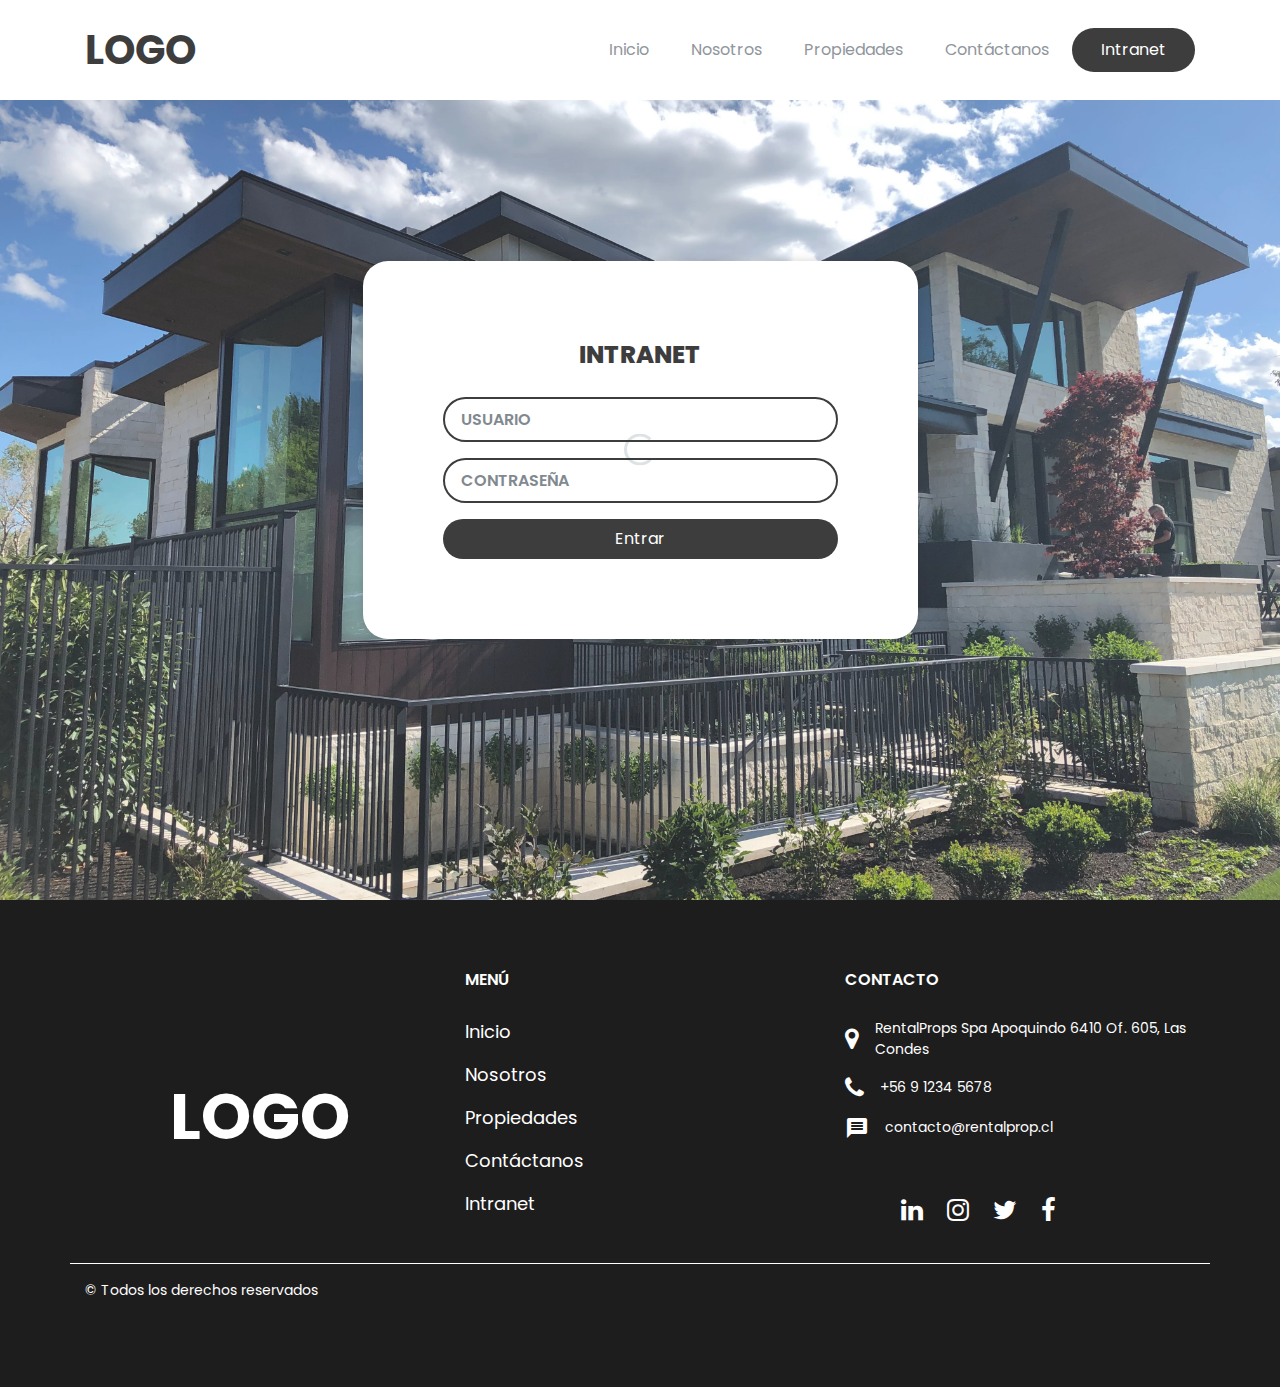
<file: intranet.html>
<!DOCTYPE html>
<html lang="en">
  <head>
    <meta charset="utf-8" />
    <meta
      name="viewport"
      content="width=device-width, initial-scale=1, shrink-to-fit=no"
    />

    <meta name="description" content="" />
    <meta name="keywords" content="bootstrap, bootstrap4" />

    <link rel="preconnect" href="https://fonts.googleapis.com" />
    <link rel="preconnect" href="https://fonts.gstatic.com" crossorigin />
    <link
      href="https://fonts.googleapis.com/css2?family=Inter:wght@400;700&family=Source+Serif+Pro:wght@400;700&display=swap"
      rel="stylesheet"
    />

    <link rel="stylesheet" href="css/bootstrap.min.css" />
    <link rel="stylesheet" href="css/owl.carousel.min.css" />
    <link rel="stylesheet" href="css/owl.theme.default.min.css" />
    <link rel="stylesheet" href="css/jquery.fancybox.min.css" />
    <link rel="stylesheet" href="fonts/icomoon/style.css" />
    <link rel="stylesheet" href="fonts/flaticon/font/flaticon.css" />
    <link rel="stylesheet" href="css/daterangepicker.css" />
    <link rel="stylesheet" href="css/aos.css" />
    <link rel="stylesheet" href="css/style.css" />

    <title>Intranet - Página básica 6</title>
  </head>

  <body>
    <div class="site-mobile-menu site-navbar-target">
      <div class="site-mobile-menu-header">
        <div class="site-mobile-menu-close">
          <span class="icofont-close js-menu-toggle"></span>
        </div>
      </div>
      <div class="site-mobile-menu-body"></div>
    </div>

    <nav class="site-nav">
      <div class="container">
        <div class="site-navigation">
          <a href="index.html" class="logo m-0">LOGO </a>

          <ul
            class="js-clone-nav d-none d-lg-inline-block text-left site-menu float-right"
          >
            <li><a href="index.html">Inicio</a></li>
            <li><a href="nosotros.html">Nosotros</a></li>
            <li><a href="propiedad.html">Propiedades</a></li>
            <li><a href="contacto.html">Contáctanos</a></li>
            <li class="active btnNavActive"><a href="intranet.html">Intranet</a></li>
          </ul>
          <a
            href="#"
            class="burger ml-auto float-right site-menu-toggle js-menu-toggle d-inline-block d-lg-none light text-dark"
            data-toggle="collapse"
            data-target="#main-navbar"
          >
          </a>
        </div>
      </div>
    </nav>

    <!--  -->

    <div class="container-fluid section-intranet">
      <div class="container">
        <form>
          <div>
            <h2 class="section-title text-center">Intranet</h2>
          </div>
          <div class="mb-3">
            <input
              type="text"
              class="form-control"
              id="username"
              name="username"
              placeholder="Usuario"
            />
          </div>
          <div class="mb-3">
            <input
              type="password"
              class="form-control"
              id="password"
              name="password"
              placeholder="Contraseña"
            />
          </div>

          <div class="d-flex justify-content-center">
            <button type="submit" class="btn btn-block">Entrar</button>
          </div>
        </form>
      </div>
    </div>

   
    <footer class="section-color footer-section">
      <div class="container">
        <div class="row">
          <div
            class="col-lg-4 d-flex justify-content-center align-items-center"
          >
            <a href="/index.html" class="footer-logo">LOGO</a>
          </div>

          <div
            class="col-lg-4 contact-info"
          >
            <h4>Menú</h4>
            <ul>
              <li class="text" >
                <a href="index.html" style="color: #fff !important;font-size: 18px;">Inicio</a>
              </li>
              <li class="text"><a href="about.html" style="color: #fff !important;font-size: 18px">Nosotros</a></li>
              <li class="text"><a href="properties.html" style="color: #fff !important;font-size: 18px">Propiedades</a></li>
              <li class="text"><a href="contact.html" style="color: #fff !important;font-size: 18px">Contáctanos</a></li>
              <li class="text"><a href="intranet.html" style="color: #fff !important;font-size: 18px">Intranet</a></li>
            </ul>
          </div>

          <div class="col-lg-4">
            <div class="contact-info">
              <h4>Contacto</h4>
              <ul>
                <li>
                  <i class="icon-map-marker"></i>
                  <span class="text"
                    >RentalProps Spa Apoquindo 6410 Of. 605, Las Condes</span
                  >
                </li>
                <li>
                  <i class="icon-phone"></i>
                  <span class="text">+56 9 1234 5678</span>
                </li>
                <li>
                  <i class="icon-message"></i>
                  <span class="text">contacto@rentalprop.cl</span>
                </li>
              </ul>
            </div>
            <div class="social-media">
              <ul>
                <li>
                  <a href="/index.html">
                    <i class="icon-linkedin"></i>
                  </a>
                </li>
                <li>
                  <a href="/index.html">
                    <i class="icon-instagram"></i>
                  </a>
                </li>
                <li>
                  <a href="/index.html">
                    <i class="icon-twitter"></i>
                  </a>
                </li>
                <li>
                  <a href="/index.html">
                    <i class="icon-facebook"></i>
                  </a>
                </li>
              </ul>
            </div>
          </div>
        </div>
        <div class="row">
          <div class="col-sm" style="border-top: 1px solid #fff">
            <div class="position-relative mt-3">
            <p style="color: #fff;">&copy Todos los derechos reservados</p>

            </div>
          </div>
        </div>
      </div>
    </footer>

    <div id="overlayer"></div>
    <div class="loader">
      <div class="spinner-border" role="status">
        <span class="sr-only">Cargando...</span>
      </div>
    </div>

    <script src="js/jquery-3.4.1.min.js"></script>
    <script src="js/popper.min.js"></script>
    <script src="js/bootstrap.min.js"></script>
    <script src="js/owl.carousel.min.js"></script>
    <script src="js/jquery.animateNumber.min.js"></script>
    <script src="js/jquery.waypoints.min.js"></script>
    <script src="js/jquery.fancybox.min.js"></script>
    <script src="js/aos.js"></script>
    <script src="js/moment.min.js"></script>
    <script src="js/daterangepicker.js"></script>

    <script src="js/typed.js"></script>
    <script>
      $(function () {
        var slides = $('.slides'),
          images = slides.find('img');

        images.each(function (i) {
          $(this).attr('data-id', i + 1);
        });

        var typed = new Typed('.typed-words', {
          strings: [
            'San Francisco.',
            ' Paris.',
            ' New Zealand.',
            ' Maui.',
            ' London.',
          ],
          typeSpeed: 80,
          backSpeed: 80,
          backDelay: 4000,
          startDelay: 1000,
          loop: true,
          showCursor: true,
          preStringTyped: (arrayPos, self) => {
            arrayPos++;
            console.log(arrayPos);
            $('.slides img').removeClass('active');
            $('.slides img[data-id="' + arrayPos + '"]').addClass('active');
          },
        });
      });
    </script>

    <script src="js/custom.js"></script>
  </body>
</html>
</file>
<file: fonts/icomoon/style.css>
@font-face {
  font-family: 'icomoon';
  src:  url('fonts/icomoon.eot?10si43');
  src:  url('fonts/icomoon.eot?10si43#iefix') format('embedded-opentype'),
    url('fonts/icomoon.ttf?10si43') format('truetype'),
    url('fonts/icomoon.woff?10si43') format('woff'),
    url('fonts/icomoon.svg?10si43#icomoon') format('svg');
  font-weight: normal;
  font-style: normal;
}

[class^="icon-"], [class*=" icon-"] {
  /* use !important to prevent issues with browser extensions that change fonts */
  font-family: 'icomoon' !important;
  speak: none;
  font-style: normal;
  font-weight: normal;
  font-variant: normal;
  text-transform: none;
  line-height: 1;

  /* Better Font Rendering =========== */
  -webkit-font-smoothing: antialiased;
  -moz-osx-font-smoothing: grayscale;
}

.icon-asterisk:before {
  content: "\f069";
}
.icon-plus:before {
  content: "\f067";
}
.icon-question:before {
  content: "\f128";
}
.icon-minus:before {
  content: "\f068";
}
.icon-glass:before {
  content: "\f000";
}
.icon-music:before {
  content: "\f001";
}
.icon-search:before {
  content: "\f002";
}
.icon-envelope-o:before {
  content: "\f003";
}
.icon-heart:before {
  content: "\f004";
}
.icon-star:before {
  content: "\f005";
}
.icon-star-o:before {
  content: "\f006";
}
.icon-user:before {
  content: "\f007";
}
.icon-film:before {
  content: "\f008";
}
.icon-th-large:before {
  content: "\f009";
}
.icon-th:before {
  content: "\f00a";
}
.icon-th-list:before {
  content: "\f00b";
}
.icon-check:before {
  content: "\f00c";
}
.icon-close:before {
  content: "\f00d";
}
.icon-remove:before {
  content: "\f00d";
}
.icon-times:before {
  content: "\f00d";
}
.icon-search-plus:before {
  content: "\f00e";
}
.icon-search-minus:before {
  content: "\f010";
}
.icon-power-off:before {
  content: "\f011";
}
.icon-signal:before {
  content: "\f012";
}
.icon-cog:before {
  content: "\f013";
}
.icon-gear:before {
  content: "\f013";
}
.icon-trash-o:before {
  content: "\f014";
}
.icon-home:before {
  content: "\f015";
}
.icon-file-o:before {
  content: "\f016";
}
.icon-clock-o:before {
  content: "\f017";
}
.icon-road:before {
  content: "\f018";
}
.icon-download:before {
  content: "\f019";
}
.icon-arrow-circle-o-down:before {
  content: "\f01a";
}
.icon-arrow-circle-o-up:before {
  content: "\f01b";
}
.icon-inbox:before {
  content: "\f01c";
}
.icon-play-circle-o:before {
  content: "\f01d";
}
.icon-repeat:before {
  content: "\f01e";
}
.icon-rotate-right:before {
  content: "\f01e";
}
.icon-refresh:before {
  content: "\f021";
}
.icon-list-alt:before {
  content: "\f022";
}
.icon-lock:before {
  content: "\f023";
}
.icon-flag:before {
  content: "\f024";
}
.icon-headphones:before {
  content: "\f025";
}
.icon-volume-off:before {
  content: "\f026";
}
.icon-volume-down:before {
  content: "\f027";
}
.icon-volume-up:before {
  content: "\f028";
}
.icon-qrcode:before {
  content: "\f029";
}
.icon-barcode:before {
  content: "\f02a";
}
.icon-tag:before {
  content: "\f02b";
}
.icon-tags:before {
  content: "\f02c";
}
.icon-book:before {
  content: "\f02d";
}
.icon-bookmark:before {
  content: "\f02e";
}
.icon-print:before {
  content: "\f02f";
}
.icon-camera:before {
  content: "\f030";
}
.icon-font:before {
  content: "\f031";
}
.icon-bold:before {
  content: "\f032";
}
.icon-italic:before {
  content: "\f033";
}
.icon-text-height:before {
  content: "\f034";
}
.icon-text-width:before {
  content: "\f035";
}
.icon-align-left:before {
  content: "\f036";
}
.icon-align-center:before {
  content: "\f037";
}
.icon-align-right:before {
  content: "\f038";
}
.icon-align-justify:before {
  content: "\f039";
}
.icon-list:before {
  content: "\f03a";
}
.icon-dedent:before {
  content: "\f03b";
}
.icon-outdent:before {
  content: "\f03b";
}
.icon-indent:before {
  content: "\f03c";
}
.icon-video-camera:before {
  content: "\f03d";
}
.icon-image:before {
  content: "\f03e";
}
.icon-photo:before {
  content: "\f03e";
}
.icon-picture-o:before {
  content: "\f03e";
}
.icon-pencil:before {
  content: "\f040";
}
.icon-map-marker:before {
  content: "\f041";
}
.icon-adjust:before {
  content: "\f042";
}
.icon-tint:before {
  content: "\f043";
}
.icon-edit:before {
  content: "\f044";
}
.icon-pencil-square-o:before {
  content: "\f044";
}
.icon-share-square-o:before {
  content: "\f045";
}
.icon-check-square-o:before {
  content: "\f046";
}
.icon-arrows:before {
  content: "\f047";
}
.icon-step-backward:before {
  content: "\f048";
}
.icon-fast-backward:before {
  content: "\f049";
}
.icon-backward:before {
  content: "\f04a";
}
.icon-play:before {
  content: "\f04b";
}
.icon-pause:before {
  content: "\f04c";
}
.icon-stop:before {
  content: "\f04d";
}
.icon-forward:before {
  content: "\f04e";
}
.icon-fast-forward:before {
  content: "\f050";
}
.icon-step-forward:before {
  content: "\f051";
}
.icon-eject:before {
  content: "\f052";
}
.icon-chevron-left:before {
  content: "\f053";
}
.icon-chevron-right:before {
  content: "\f054";
}
.icon-plus-circle:before {
  content: "\f055";
}
.icon-minus-circle:before {
  content: "\f056";
}
.icon-times-circle:before {
  content: "\f057";
}
.icon-check-circle:before {
  content: "\f058";
}
.icon-question-circle:before {
  content: "\f059";
}
.icon-info-circle:before {
  content: "\f05a";
}
.icon-crosshairs:before {
  content: "\f05b";
}
.icon-times-circle-o:before {
  content: "\f05c";
}
.icon-check-circle-o:before {
  content: "\f05d";
}
.icon-ban:before {
  content: "\f05e";
}
.icon-arrow-left:before {
  content: "\f060";
}
.icon-arrow-right:before {
  content: "\f061";
}
.icon-arrow-up:before {
  content: "\f062";
}
.icon-arrow-down:before {
  content: "\f063";
}
.icon-mail-forward:before {
  content: "\f064";
}
.icon-share:before {
  content: "\f064";
}
.icon-expand:before {
  content: "\f065";
}
.icon-compress:before {
  content: "\f066";
}
.icon-exclamation-circle:before {
  content: "\f06a";
}
.icon-gift:before {
  content: "\f06b";
}
.icon-leaf:before {
  content: "\f06c";
}
.icon-fire:before {
  content: "\f06d";
}
.icon-eye:before {
  content: "\f06e";
}
.icon-eye-slash:before {
  content: "\f070";
}
.icon-exclamation-triangle:before {
  content: "\f071";
}
.icon-warning:before {
  content: "\f071";
}
.icon-plane:before {
  content: "\f072";
}
.icon-calendar:before {
  content: "\f073";
}
.icon-random:before {
  content: "\f074";
}
.icon-comment:before {
  content: "\f075";
}
.icon-magnet:before {
  content: "\f076";
}
.icon-chevron-up:before {
  content: "\f077";
}
.icon-chevron-down:before {
  content: "\f078";
}
.icon-retweet:before {
  content: "\f079";
}
.icon-shopping-cart:before {
  content: "\f07a";
}
.icon-folder:before {
  content: "\f07b";
}
.icon-folder-open:before {
  content: "\f07c";
}
.icon-arrows-v:before {
  content: "\f07d";
}
.icon-arrows-h:before {
  content: "\f07e";
}
.icon-bar-chart:before {
  content: "\f080";
}
.icon-bar-chart-o:before {
  content: "\f080";
}
.icon-twitter-square:before {
  content: "\f081";
}
.icon-facebook-square:before {
  content: "\f082";
}
.icon-camera-retro:before {
  content: "\f083";
}
.icon-key:before {
  content: "\f084";
}
.icon-cogs:before {
  content: "\f085";
}
.icon-gears:before {
  content: "\f085";
}
.icon-comments:before {
  content: "\f086";
}
.icon-thumbs-o-up:before {
  content: "\f087";
}
.icon-thumbs-o-down:before {
  content: "\f088";
}
.icon-star-half:before {
  content: "\f089";
}
.icon-heart-o:before {
  content: "\f08a";
}
.icon-sign-out:before {
  content: "\f08b";
}
.icon-linkedin-square:before {
  content: "\f08c";
}
.icon-thumb-tack:before {
  content: "\f08d";
}
.icon-external-link:before {
  content: "\f08e";
}
.icon-sign-in:before {
  content: "\f090";
}
.icon-trophy:before {
  content: "\f091";
}
.icon-github-square:before {
  content: "\f092";
}
.icon-upload:before {
  content: "\f093";
}
.icon-lemon-o:before {
  content: "\f094";
}
.icon-phone:before {
  content: "\f095";
}
.icon-square-o:before {
  content: "\f096";
}
.icon-bookmark-o:before {
  content: "\f097";
}
.icon-phone-square:before {
  content: "\f098";
}
.icon-twitter:before {
  content: "\f099";
}
.icon-facebook:before {
  content: "\f09a";
}
.icon-facebook-f:before {
  content: "\f09a";
}
.icon-github:before {
  content: "\f09b";
}
.icon-unlock:before {
  content: "\f09c";
}
.icon-credit-card:before {
  content: "\f09d";
}
.icon-feed:before {
  content: "\f09e";
}
.icon-rss:before {
  content: "\f09e";
}
.icon-hdd-o:before {
  content: "\f0a0";
}
.icon-bullhorn:before {
  content: "\f0a1";
}
.icon-bell-o:before {
  content: "\f0a2";
}
.icon-certificate:before {
  content: "\f0a3";
}
.icon-hand-o-right:before {
  content: "\f0a4";
}
.icon-hand-o-left:before {
  content: "\f0a5";
}
.icon-hand-o-up:before {
  content: "\f0a6";
}
.icon-hand-o-down:before {
  content: "\f0a7";
}
.icon-arrow-circle-left:before {
  content: "\f0a8";
}
.icon-arrow-circle-right:before {
  content: "\f0a9";
}
.icon-arrow-circle-up:before {
  content: "\f0aa";
}
.icon-arrow-circle-down:before {
  content: "\f0ab";
}
.icon-globe:before {
  content: "\f0ac";
}
.icon-wrench:before {
  content: "\f0ad";
}
.icon-tasks:before {
  content: "\f0ae";
}
.icon-filter:before {
  content: "\f0b0";
}
.icon-briefcase:before {
  content: "\f0b1";
}
.icon-arrows-alt:before {
  content: "\f0b2";
}
.icon-group:before {
  content: "\f0c0";
}
.icon-users:before {
  content: "\f0c0";
}
.icon-chain:before {
  content: "\f0c1";
}
.icon-link:before {
  content: "\f0c1";
}
.icon-cloud:before {
  content: "\f0c2";
}
.icon-flask:before {
  content: "\f0c3";
}
.icon-cut:before {
  content: "\f0c4";
}
.icon-scissors:before {
  content: "\f0c4";
}
.icon-copy:before {
  content: "\f0c5";
}
.icon-files-o:before {
  content: "\f0c5";
}
.icon-paperclip:before {
  content: "\f0c6";
}
.icon-floppy-o:before {
  content: "\f0c7";
}
.icon-save:before {
  content: "\f0c7";
}
.icon-square:before {
  content: "\f0c8";
}
.icon-bars:before {
  content: "\f0c9";
}
.icon-navicon:before {
  content: "\f0c9";
}
.icon-reorder:before {
  content: "\f0c9";
}
.icon-list-ul:before {
  content: "\f0ca";
}
.icon-list-ol:before {
  content: "\f0cb";
}
.icon-strikethrough:before {
  content: "\f0cc";
}
.icon-underline:before {
  content: "\f0cd";
}
.icon-table:before {
  content: "\f0ce";
}
.icon-magic:before {
  content: "\f0d0";
}
.icon-truck:before {
  content: "\f0d1";
}
.icon-pinterest:before {
  content: "\f0d2";
}
.icon-pinterest-square:before {
  content: "\f0d3";
}
.icon-google-plus-square:before {
  content: "\f0d4";
}
.icon-google-plus:before {
  content: "\f0d5";
}
.icon-money:before {
  content: "\f0d6";
}
.icon-caret-down:before {
  content: "\f0d7";
}
.icon-caret-up:before {
  content: "\f0d8";
}
.icon-caret-left:before {
  content: "\f0d9";
}
.icon-caret-right:before {
  content: "\f0da";
}
.icon-columns:before {
  content: "\f0db";
}
.icon-sort:before {
  content: "\f0dc";
}
.icon-unsorted:before {
  content: "\f0dc";
}
.icon-sort-desc:before {
  content: "\f0dd";
}
.icon-sort-down:before {
  content: "\f0dd";
}
.icon-sort-asc:before {
  content: "\f0de";
}
.icon-sort-up:before {
  content: "\f0de";
}
.icon-envelope:before {
  content: "\f0e0";
}
.icon-linkedin:before {
  content: "\f0e1";
}
.icon-rotate-left:before {
  content: "\f0e2";
}
.icon-undo:before {
  content: "\f0e2";
}
.icon-gavel:before {
  content: "\f0e3";
}
.icon-legal:before {
  content: "\f0e3";
}
.icon-dashboard:before {
  content: "\f0e4";
}
.icon-tachometer:before {
  content: "\f0e4";
}
.icon-comment-o:before {
  content: "\f0e5";
}
.icon-comments-o:before {
  content: "\f0e6";
}
.icon-bolt:before {
  content: "\f0e7";
}
.icon-flash:before {
  content: "\f0e7";
}
.icon-sitemap:before {
  content: "\f0e8";
}
.icon-umbrella:before {
  content: "\f0e9";
}
.icon-clipboard:before {
  content: "\f0ea";
}
.icon-paste:before {
  content: "\f0ea";
}
.icon-lightbulb-o:before {
  content: "\f0eb";
}
.icon-exchange:before {
  content: "\f0ec";
}
.icon-cloud-download:before {
  content: "\f0ed";
}
.icon-cloud-upload:before {
  content: "\f0ee";
}
.icon-user-md:before {
  content: "\f0f0";
}
.icon-stethoscope:before {
  content: "\f0f1";
}
.icon-suitcase:before {
  content: "\f0f2";
}
.icon-bell:before {
  content: "\f0f3";
}
.icon-coffee:before {
  content: "\f0f4";
}
.icon-cutlery:before {
  content: "\f0f5";
}
.icon-file-text-o:before {
  content: "\f0f6";
}
.icon-building-o:before {
  content: "\f0f7";
}
.icon-hospital-o:before {
  content: "\f0f8";
}
.icon-ambulance:before {
  content: "\f0f9";
}
.icon-medkit:before {
  content: "\f0fa";
}
.icon-fighter-jet:before {
  content: "\f0fb";
}
.icon-beer:before {
  content: "\f0fc";
}
.icon-h-square:before {
  content: "\f0fd";
}
.icon-plus-square:before {
  content: "\f0fe";
}
.icon-angle-double-left:before {
  content: "\f100";
}
.icon-angle-double-right:before {
  content: "\f101";
}
.icon-angle-double-up:before {
  content: "\f102";
}
.icon-angle-double-down:before {
  content: "\f103";
}
.icon-angle-left:before {
  content: "\f104";
}
.icon-angle-right:before {
  content: "\f105";
}
.icon-angle-up:before {
  content: "\f106";
}
.icon-angle-down:before {
  content: "\f107";
}
.icon-desktop:before {
  content: "\f108";
}
.icon-laptop:before {
  content: "\f109";
}
.icon-tablet:before {
  content: "\f10a";
}
.icon-mobile:before {
  content: "\f10b";
}
.icon-mobile-phone:before {
  content: "\f10b";
}
.icon-circle-o:before {
  content: "\f10c";
}
.icon-quote-left:before {
  content: "\f10d";
}
.icon-quote-right:before {
  content: "\f10e";
}
.icon-spinner:before {
  content: "\f110";
}
.icon-circle:before {
  content: "\f111";
}
.icon-mail-reply:before {
  content: "\f112";
}
.icon-reply:before {
  content: "\f112";
}
.icon-github-alt:before {
  content: "\f113";
}
.icon-folder-o:before {
  content: "\f114";
}
.icon-folder-open-o:before {
  content: "\f115";
}
.icon-smile-o:before {
  content: "\f118";
}
.icon-frown-o:before {
  content: "\f119";
}
.icon-meh-o:before {
  content: "\f11a";
}
.icon-gamepad:before {
  content: "\f11b";
}
.icon-keyboard-o:before {
  content: "\f11c";
}
.icon-flag-o:before {
  content: "\f11d";
}
.icon-flag-checkered:before {
  content: "\f11e";
}
.icon-terminal:before {
  content: "\f120";
}
.icon-code:before {
  content: "\f121";
}
.icon-mail-reply-all:before {
  content: "\f122";
}
.icon-reply-all:before {
  content: "\f122";
}
.icon-star-half-empty:before {
  content: "\f123";
}
.icon-star-half-full:before {
  content: "\f123";
}
.icon-star-half-o:before {
  content: "\f123";
}
.icon-location-arrow:before {
  content: "\f124";
}
.icon-crop:before {
  content: "\f125";
}
.icon-code-fork:before {
  content: "\f126";
}
.icon-chain-broken:before {
  content: "\f127";
}
.icon-unlink:before {
  content: "\f127";
}
.icon-info:before {
  content: "\f129";
}
.icon-exclamation:before {
  content: "\f12a";
}
.icon-superscript:before {
  content: "\f12b";
}
.icon-subscript:before {
  content: "\f12c";
}
.icon-eraser:before {
  content: "\f12d";
}
.icon-puzzle-piece:before {
  content: "\f12e";
}
.icon-microphone:before {
  content: "\f130";
}
.icon-microphone-slash:before {
  content: "\f131";
}
.icon-shield:before {
  content: "\f132";
}
.icon-calendar-o:before {
  content: "\f133";
}
.icon-fire-extinguisher:before {
  content: "\f134";
}
.icon-rocket:before {
  content: "\f135";
}
.icon-maxcdn:before {
  content: "\f136";
}
.icon-chevron-circle-left:before {
  content: "\f137";
}
.icon-chevron-circle-right:before {
  content: "\f138";
}
.icon-chevron-circle-up:before {
  content: "\f139";
}
.icon-chevron-circle-down:before {
  content: "\f13a";
}
.icon-html5:before {
  content: "\f13b";
}
.icon-css3:before {
  content: "\f13c";
}
.icon-anchor:before {
  content: "\f13d";
}
.icon-unlock-alt:before {
  content: "\f13e";
}
.icon-bullseye:before {
  content: "\f140";
}
.icon-ellipsis-h:before {
  content: "\f141";
}
.icon-ellipsis-v:before {
  content: "\f142";
}
.icon-rss-square:before {
  content: "\f143";
}
.icon-play-circle:before {
  content: "\f144";
}
.icon-ticket:before {
  content: "\f145";
}
.icon-minus-square:before {
  content: "\f146";
}
.icon-minus-square-o:before {
  content: "\f147";
}
.icon-level-up:before {
  content: "\f148";
}
.icon-level-down:before {
  content: "\f149";
}
.icon-check-square:before {
  content: "\f14a";
}
.icon-pencil-square:before {
  content: "\f14b";
}
.icon-external-link-square:before {
  content: "\f14c";
}
.icon-share-square:before {
  content: "\f14d";
}
.icon-compass:before {
  content: "\f14e";
}
.icon-caret-square-o-down:before {
  content: "\f150";
}
.icon-toggle-down:before {
  content: "\f150";
}
.icon-caret-square-o-up:before {
  content: "\f151";
}
.icon-toggle-up:before {
  content: "\f151";
}
.icon-caret-square-o-right:before {
  content: "\f152";
}
.icon-toggle-right:before {
  content: "\f152";
}
.icon-eur:before {
  content: "\f153";
}
.icon-euro:before {
  content: "\f153";
}
.icon-gbp:before {
  content: "\f154";
}
.icon-dollar:before {
  content: "\f155";
}
.icon-usd:before {
  content: "\f155";
}
.icon-inr:before {
  content: "\f156";
}
.icon-rupee:before {
  content: "\f156";
}
.icon-cny:before {
  content: "\f157";
}
.icon-jpy:before {
  content: "\f157";
}
.icon-rmb:before {
  content: "\f157";
}
.icon-yen:before {
  content: "\f157";
}
.icon-rouble:before {
  content: "\f158";
}
.icon-rub:before {
  content: "\f158";
}
.icon-ruble:before {
  content: "\f158";
}
.icon-krw:before {
  content: "\f159";
}
.icon-won:before {
  content: "\f159";
}
.icon-bitcoin:before {
  content: "\f15a";
}
.icon-btc:before {
  content: "\f15a";
}
.icon-file:before {
  content: "\f15b";
}
.icon-file-text:before {
  content: "\f15c";
}
.icon-sort-alpha-asc:before {
  content: "\f15d";
}
.icon-sort-alpha-desc:before {
  content: "\f15e";
}
.icon-sort-amount-asc:before {
  content: "\f160";
}
.icon-sort-amount-desc:before {
  content: "\f161";
}
.icon-sort-numeric-asc:before {
  content: "\f162";
}
.icon-sort-numeric-desc:before {
  content: "\f163";
}
.icon-thumbs-up:before {
  content: "\f164";
}
.icon-thumbs-down:before {
  content: "\f165";
}
.icon-youtube-square:before {
  content: "\f166";
}
.icon-youtube:before {
  content: "\f167";
}
.icon-xing:before {
  content: "\f168";
}
.icon-xing-square:before {
  content: "\f169";
}
.icon-youtube-play:before {
  content: "\f16a";
}
.icon-dropbox:before {
  content: "\f16b";
}
.icon-stack-overflow:before {
  content: "\f16c";
}
.icon-instagram:before {
  content: "\f16d";
}
.icon-flickr:before {
  content: "\f16e";
}
.icon-adn:before {
  content: "\f170";
}
.icon-bitbucket:before {
  content: "\f171";
}
.icon-bitbucket-square:before {
  content: "\f172";
}
.icon-tumblr:before {
  content: "\f173";
}
.icon-tumblr-square:before {
  content: "\f174";
}
.icon-long-arrow-down:before {
  content: "\f175";
}
.icon-long-arrow-up:before {
  content: "\f176";
}
.icon-long-arrow-left:before {
  content: "\f177";
}
.icon-long-arrow-right:before {
  content: "\f178";
}
.icon-apple:before {
  content: "\f179";
}
.icon-windows:before {
  content: "\f17a";
}
.icon-android:before {
  content: "\f17b";
}
.icon-linux:before {
  content: "\f17c";
}
.icon-dribbble:before {
  content: "\f17d";
}
.icon-skype:before {
  content: "\f17e";
}
.icon-foursquare:before {
  content: "\f180";
}
.icon-trello:before {
  content: "\f181";
}
.icon-female:before {
  content: "\f182";
}
.icon-male:before {
  content: "\f183";
}
.icon-gittip:before {
  content: "\f184";
}
.icon-gratipay:before {
  content: "\f184";
}
.icon-sun-o:before {
  content: "\f185";
}
.icon-moon-o:before {
  content: "\f186";
}
.icon-archive:before {
  content: "\f187";
}
.icon-bug:before {
  content: "\f188";
}
.icon-vk:before {
  content: "\f189";
}
.icon-weibo:before {
  content: "\f18a";
}
.icon-renren:before {
  content: "\f18b";
}
.icon-pagelines:before {
  content: "\f18c";
}
.icon-stack-exchange:before {
  content: "\f18d";
}
.icon-arrow-circle-o-right:before {
  content: "\f18e";
}
.icon-arrow-circle-o-left:before {
  content: "\f190";
}
.icon-caret-square-o-left:before {
  content: "\f191";
}
.icon-toggle-left:before {
  content: "\f191";
}
.icon-dot-circle-o:before {
  content: "\f192";
}
.icon-wheelchair:before {
  content: "\f193";
}
.icon-vimeo-square:before {
  content: "\f194";
}
.icon-try:before {
  content: "\f195";
}
.icon-turkish-lira:before {
  content: "\f195";
}
.icon-plus-square-o:before {
  content: "\f196";
}
.icon-space-shuttle:before {
  content: "\f197";
}
.icon-slack:before {
  content: "\f198";
}
.icon-envelope-square:before {
  content: "\f199";
}
.icon-wordpress:before {
  content: "\f19a";
}
.icon-openid:before {
  content: "\f19b";
}
.icon-bank:before {
  content: "\f19c";
}
.icon-institution:before {
  content: "\f19c";
}
.icon-university:before {
  content: "\f19c";
}
.icon-graduation-cap:before {
  content: "\f19d";
}
.icon-mortar-board:before {
  content: "\f19d";
}
.icon-yahoo:before {
  content: "\f19e";
}
.icon-google:before {
  content: "\f1a0";
}
.icon-reddit:before {
  content: "\f1a1";
}
.icon-reddit-square:before {
  content: "\f1a2";
}
.icon-stumbleupon-circle:before {
  content: "\f1a3";
}
.icon-stumbleupon:before {
  content: "\f1a4";
}
.icon-delicious:before {
  content: "\f1a5";
}
.icon-digg:before {
  content: "\f1a6";
}
.icon-pied-piper-pp:before {
  content: "\f1a7";
}
.icon-pied-piper-alt:before {
  content: "\f1a8";
}
.icon-drupal:before {
  content: "\f1a9";
}
.icon-joomla:before {
  content: "\f1aa";
}
.icon-language:before {
  content: "\f1ab";
}
.icon-fax:before {
  content: "\f1ac";
}
.icon-building:before {
  content: "\f1ad";
}
.icon-child:before {
  content: "\f1ae";
}
.icon-paw:before {
  content: "\f1b0";
}
.icon-spoon:before {
  content: "\f1b1";
}
.icon-cube:before {
  content: "\f1b2";
}
.icon-cubes:before {
  content: "\f1b3";
}
.icon-behance:before {
  content: "\f1b4";
}
.icon-behance-square:before {
  content: "\f1b5";
}
.icon-steam:before {
  content: "\f1b6";
}
.icon-steam-square:before {
  content: "\f1b7";
}
.icon-recycle:before {
  content: "\f1b8";
}
.icon-automobile:before {
  content: "\f1b9";
}
.icon-car:before {
  content: "\f1b9";
}
.icon-cab:before {
  content: "\f1ba";
}
.icon-taxi:before {
  content: "\f1ba";
}
.icon-tree:before {
  content: "\f1bb";
}
.icon-spotify:before {
  content: "\f1bc";
}
.icon-deviantart:before {
  content: "\f1bd";
}
.icon-soundcloud:before {
  content: "\f1be";
}
.icon-database:before {
  content: "\f1c0";
}
.icon-file-pdf-o:before {
  content: "\f1c1";
}
.icon-file-word-o:before {
  content: "\f1c2";
}
.icon-file-excel-o:before {
  content: "\f1c3";
}
.icon-file-powerpoint-o:before {
  content: "\f1c4";
}
.icon-file-image-o:before {
  content: "\f1c5";
}
.icon-file-photo-o:before {
  content: "\f1c5";
}
.icon-file-picture-o:before {
  content: "\f1c5";
}
.icon-file-archive-o:before {
  content: "\f1c6";
}
.icon-file-zip-o:before {
  content: "\f1c6";
}
.icon-file-audio-o:before {
  content: "\f1c7";
}
.icon-file-sound-o:before {
  content: "\f1c7";
}
.icon-file-movie-o:before {
  content: "\f1c8";
}
.icon-file-video-o:before {
  content: "\f1c8";
}
.icon-file-code-o:before {
  content: "\f1c9";
}
.icon-vine:before {
  content: "\f1ca";
}
.icon-codepen:before {
  content: "\f1cb";
}
.icon-jsfiddle:before {
  content: "\f1cc";
}
.icon-life-bouy:before {
  content: "\f1cd";
}
.icon-life-buoy:before {
  content: "\f1cd";
}
.icon-life-ring:before {
  content: "\f1cd";
}
.icon-life-saver:before {
  content: "\f1cd";
}
.icon-support:before {
  content: "\f1cd";
}
.icon-circle-o-notch:before {
  content: "\f1ce";
}
.icon-ra:before {
  content: "\f1d0";
}
.icon-rebel:before {
  content: "\f1d0";
}
.icon-resistance:before {
  content: "\f1d0";
}
.icon-empire:before {
  content: "\f1d1";
}
.icon-ge:before {
  content: "\f1d1";
}
.icon-git-square:before {
  content: "\f1d2";
}
.icon-git:before {
  content: "\f1d3";
}
.icon-hacker-news:before {
  content: "\f1d4";
}
.icon-y-combinator-square:before {
  content: "\f1d4";
}
.icon-yc-square:before {
  content: "\f1d4";
}
.icon-tencent-weibo:before {
  content: "\f1d5";
}
.icon-qq:before {
  content: "\f1d6";
}
.icon-wechat:before {
  content: "\f1d7";
}
.icon-weixin:before {
  content: "\f1d7";
}
.icon-paper-plane:before {
  content: "\f1d8";
}
.icon-send:before {
  content: "\f1d8";
}
.icon-paper-plane-o:before {
  content: "\f1d9";
}
.icon-send-o:before {
  content: "\f1d9";
}
.icon-history:before {
  content: "\f1da";
}
.icon-circle-thin:before {
  content: "\f1db";
}
.icon-header:before {
  content: "\f1dc";
}
.icon-paragraph:before {
  content: "\f1dd";
}
.icon-sliders:before {
  content: "\f1de";
}
.icon-share-alt:before {
  content: "\f1e0";
}
.icon-share-alt-square:before {
  content: "\f1e1";
}
.icon-bomb:before {
  content: "\f1e2";
}
.icon-futbol-o:before {
  content: "\f1e3";
}
.icon-soccer-ball-o:before {
  content: "\f1e3";
}
.icon-tty:before {
  content: "\f1e4";
}
.icon-binoculars:before {
  content: "\f1e5";
}
.icon-plug:before {
  content: "\f1e6";
}
.icon-slideshare:before {
  content: "\f1e7";
}
.icon-twitch:before {
  content: "\f1e8";
}
.icon-yelp:before {
  content: "\f1e9";
}
.icon-newspaper-o:before {
  content: "\f1ea";
}
.icon-wifi:before {
  content: "\f1eb";
}
.icon-calculator:before {
  content: "\f1ec";
}
.icon-paypal:before {
  content: "\f1ed";
}
.icon-google-wallet:before {
  content: "\f1ee";
}
.icon-cc-visa:before {
  content: "\f1f0";
}
.icon-cc-mastercard:before {
  content: "\f1f1";
}
.icon-cc-discover:before {
  content: "\f1f2";
}
.icon-cc-amex:before {
  content: "\f1f3";
}
.icon-cc-paypal:before {
  content: "\f1f4";
}
.icon-cc-stripe:before {
  content: "\f1f5";
}
.icon-bell-slash:before {
  content: "\f1f6";
}
.icon-bell-slash-o:before {
  content: "\f1f7";
}
.icon-trash:before {
  content: "\f1f8";
}
.icon-copyright:before {
  content: "\f1f9";
}
.icon-at:before {
  content: "\f1fa";
}
.icon-eyedropper:before {
  content: "\f1fb";
}
.icon-paint-brush:before {
  content: "\f1fc";
}
.icon-birthday-cake:before {
  content: "\f1fd";
}
.icon-area-chart:before {
  content: "\f1fe";
}
.icon-pie-chart:before {
  content: "\f200";
}
.icon-line-chart:before {
  content: "\f201";
}
.icon-lastfm:before {
  content: "\f202";
}
.icon-lastfm-square:before {
  content: "\f203";
}
.icon-toggle-off:before {
  content: "\f204";
}
.icon-toggle-on:before {
  content: "\f205";
}
.icon-bicycle:before {
  content: "\f206";
}
.icon-bus:before {
  content: "\f207";
}
.icon-ioxhost:before {
  content: "\f208";
}
.icon-angellist:before {
  content: "\f209";
}
.icon-cc:before {
  content: "\f20a";
}
.icon-ils:before {
  content: "\f20b";
}
.icon-shekel:before {
  content: "\f20b";
}
.icon-sheqel:before {
  content: "\f20b";
}
.icon-meanpath:before {
  content: "\f20c";
}
.icon-buysellads:before {
  content: "\f20d";
}
.icon-connectdevelop:before {
  content: "\f20e";
}
.icon-dashcube:before {
  content: "\f210";
}
.icon-forumbee:before {
  content: "\f211";
}
.icon-leanpub:before {
  content: "\f212";
}
.icon-sellsy:before {
  content: "\f213";
}
.icon-shirtsinbulk:before {
  content: "\f214";
}
.icon-simplybuilt:before {
  content: "\f215";
}
.icon-skyatlas:before {
  content: "\f216";
}
.icon-cart-plus:before {
  content: "\f217";
}
.icon-cart-arrow-down:before {
  content: "\f218";
}
.icon-diamond:before {
  content: "\f219";
}
.icon-ship:before {
  content: "\f21a";
}
.icon-user-secret:before {
  content: "\f21b";
}
.icon-motorcycle:before {
  content: "\f21c";
}
.icon-street-view:before {
  content: "\f21d";
}
.icon-heartbeat:before {
  content: "\f21e";
}
.icon-venus:before {
  content: "\f221";
}
.icon-mars:before {
  content: "\f222";
}
.icon-mercury:before {
  content: "\f223";
}
.icon-intersex:before {
  content: "\f224";
}
.icon-transgender:before {
  content: "\f224";
}
.icon-transgender-alt:before {
  content: "\f225";
}
.icon-venus-double:before {
  content: "\f226";
}
.icon-mars-double:before {
  content: "\f227";
}
.icon-venus-mars:before {
  content: "\f228";
}
.icon-mars-stroke:before {
  content: "\f229";
}
.icon-mars-stroke-v:before {
  content: "\f22a";
}
.icon-mars-stroke-h:before {
  content: "\f22b";
}
.icon-neuter:before {
  content: "\f22c";
}
.icon-genderless:before {
  content: "\f22d";
}
.icon-facebook-official:before {
  content: "\f230";
}
.icon-pinterest-p:before {
  content: "\f231";
}
.icon-whatsapp:before {
  content: "\f232";
}
.icon-server:before {
  content: "\f233";
}
.icon-user-plus:before {
  content: "\f234";
}
.icon-user-times:before {
  content: "\f235";
}
.icon-bed:before {
  content: "\f236";
}
.icon-hotel:before {
  content: "\f236";
}
.icon-viacoin:before {
  content: "\f237";
}
.icon-train:before {
  content: "\f238";
}
.icon-subway:before {
  content: "\f239";
}
.icon-medium:before {
  content: "\f23a";
}
.icon-y-combinator:before {
  content: "\f23b";
}
.icon-yc:before {
  content: "\f23b";
}
.icon-optin-monster:before {
  content: "\f23c";
}
.icon-opencart:before {
  content: "\f23d";
}
.icon-expeditedssl:before {
  content: "\f23e";
}
.icon-battery:before {
  content: "\f240";
}
.icon-battery-4:before {
  content: "\f240";
}
.icon-battery-full:before {
  content: "\f240";
}
.icon-battery-3:before {
  content: "\f241";
}
.icon-battery-three-quarters:before {
  content: "\f241";
}
.icon-battery-2:before {
  content: "\f242";
}
.icon-battery-half:before {
  content: "\f242";
}
.icon-battery-1:before {
  content: "\f243";
}
.icon-battery-quarter:before {
  content: "\f243";
}
.icon-battery-0:before {
  content: "\f244";
}
.icon-battery-empty:before {
  content: "\f244";
}
.icon-mouse-pointer:before {
  content: "\f245";
}
.icon-i-cursor:before {
  content: "\f246";
}
.icon-object-group:before {
  content: "\f247";
}
.icon-object-ungroup:before {
  content: "\f248";
}
.icon-sticky-note:before {
  content: "\f249";
}
.icon-sticky-note-o:before {
  content: "\f24a";
}
.icon-cc-jcb:before {
  content: "\f24b";
}
.icon-cc-diners-club:before {
  content: "\f24c";
}
.icon-clone:before {
  content: "\f24d";
}
.icon-balance-scale:before {
  content: "\f24e";
}
.icon-hourglass-o:before {
  content: "\f250";
}
.icon-hourglass-1:before {
  content: "\f251";
}
.icon-hourglass-start:before {
  content: "\f251";
}
.icon-hourglass-2:before {
  content: "\f252";
}
.icon-hourglass-half:before {
  content: "\f252";
}
.icon-hourglass-3:before {
  content: "\f253";
}
.icon-hourglass-end:before {
  content: "\f253";
}
.icon-hourglass:before {
  content: "\f254";
}
.icon-hand-grab-o:before {
  content: "\f255";
}
.icon-hand-rock-o:before {
  content: "\f255";
}
.icon-hand-paper-o:before {
  content: "\f256";
}
.icon-hand-stop-o:before {
  content: "\f256";
}
.icon-hand-scissors-o:before {
  content: "\f257";
}
.icon-hand-lizard-o:before {
  content: "\f258";
}
.icon-hand-spock-o:before {
  content: "\f259";
}
.icon-hand-pointer-o:before {
  content: "\f25a";
}
.icon-hand-peace-o:before {
  content: "\f25b";
}
.icon-trademark:before {
  content: "\f25c";
}
.icon-registered:before {
  content: "\f25d";
}
.icon-creative-commons:before {
  content: "\f25e";
}
.icon-gg:before {
  content: "\f260";
}
.icon-gg-circle:before {
  content: "\f261";
}
.icon-tripadvisor:before {
  content: "\f262";
}
.icon-odnoklassniki:before {
  content: "\f263";
}
.icon-odnoklassniki-square:before {
  content: "\f264";
}
.icon-get-pocket:before {
  content: "\f265";
}
.icon-wikipedia-w:before {
  content: "\f266";
}
.icon-safari:before {
  content: "\f267";
}
.icon-chrome:before {
  content: "\f268";
}
.icon-firefox:before {
  content: "\f269";
}
.icon-opera:before {
  content: "\f26a";
}
.icon-internet-explorer:before {
  content: "\f26b";
}
.icon-television:before {
  content: "\f26c";
}
.icon-tv:before {
  content: "\f26c";
}
.icon-contao:before {
  content: "\f26d";
}
.icon-500px:before {
  content: "\f26e";
}
.icon-amazon:before {
  content: "\f270";
}
.icon-calendar-plus-o:before {
  content: "\f271";
}
.icon-calendar-minus-o:before {
  content: "\f272";
}
.icon-calendar-times-o:before {
  content: "\f273";
}
.icon-calendar-check-o:before {
  content: "\f274";
}
.icon-industry:before {
  content: "\f275";
}
.icon-map-pin:before {
  content: "\f276";
}
.icon-map-signs:before {
  content: "\f277";
}
.icon-map-o:before {
  content: "\f278";
}
.icon-map:before {
  content: "\f279";
}
.icon-commenting:before {
  content: "\f27a";
}
.icon-commenting-o:before {
  content: "\f27b";
}
.icon-houzz:before {
  content: "\f27c";
}
.icon-vimeo:before {
  content: "\f27d";
}
.icon-black-tie:before {
  content: "\f27e";
}
.icon-fonticons:before {
  content: "\f280";
}
.icon-reddit-alien:before {
  content: "\f281";
}
.icon-edge:before {
  content: "\f282";
}
.icon-credit-card-alt:before {
  content: "\f283";
}
.icon-codiepie:before {
  content: "\f284";
}
.icon-modx:before {
  content: "\f285";
}
.icon-fort-awesome:before {
  content: "\f286";
}
.icon-usb:before {
  content: "\f287";
}
.icon-product-hunt:before {
  content: "\f288";
}
.icon-mixcloud:before {
  content: "\f289";
}
.icon-scribd:before {
  content: "\f28a";
}
.icon-pause-circle:before {
  content: "\f28b";
}
.icon-pause-circle-o:before {
  content: "\f28c";
}
.icon-stop-circle:before {
  content: "\f28d";
}
.icon-stop-circle-o:before {
  content: "\f28e";
}
.icon-shopping-bag:before {
  content: "\f290";
}
.icon-shopping-basket:before {
  content: "\f291";
}
.icon-hashtag:before {
  content: "\f292";
}
.icon-bluetooth:before {
  content: "\f293";
}
.icon-bluetooth-b:before {
  content: "\f294";
}
.icon-percent:before {
  content: "\f295";
}
.icon-gitlab:before {
  content: "\f296";
}
.icon-wpbeginner:before {
  content: "\f297";
}
.icon-wpforms:before {
  content: "\f298";
}
.icon-envira:before {
  content: "\f299";
}
.icon-universal-access:before {
  content: "\f29a";
}
.icon-wheelchair-alt:before {
  content: "\f29b";
}
.icon-question-circle-o:before {
  content: "\f29c";
}
.icon-blind:before {
  content: "\f29d";
}
.icon-audio-description:before {
  content: "\f29e";
}
.icon-volume-control-phone:before {
  content: "\f2a0";
}
.icon-braille:before {
  content: "\f2a1";
}
.icon-assistive-listening-systems:before {
  content: "\f2a2";
}
.icon-american-sign-language-interpreting:before {
  content: "\f2a3";
}
.icon-asl-interpreting:before {
  content: "\f2a3";
}
.icon-deaf:before {
  content: "\f2a4";
}
.icon-deafness:before {
  content: "\f2a4";
}
.icon-hard-of-hearing:before {
  content: "\f2a4";
}
.icon-glide:before {
  content: "\f2a5";
}
.icon-glide-g:before {
  content: "\f2a6";
}
.icon-sign-language:before {
  content: "\f2a7";
}
.icon-signing:before {
  content: "\f2a7";
}
.icon-low-vision:before {
  content: "\f2a8";
}
.icon-viadeo:before {
  content: "\f2a9";
}
.icon-viadeo-square:before {
  content: "\f2aa";
}
.icon-snapchat:before {
  content: "\f2ab";
}
.icon-snapchat-ghost:before {
  content: "\f2ac";
}
.icon-snapchat-square:before {
  content: "\f2ad";
}
.icon-pied-piper:before {
  content: "\f2ae";
}
.icon-first-order:before {
  content: "\f2b0";
}
.icon-yoast:before {
  content: "\f2b1";
}
.icon-themeisle:before {
  content: "\f2b2";
}
.icon-google-plus-circle:before {
  content: "\f2b3";
}
.icon-google-plus-official:before {
  content: "\f2b3";
}
.icon-fa:before {
  content: "\f2b4";
}
.icon-font-awesome:before {
  content: "\f2b4";
}
.icon-handshake-o:before {
  content: "\f2b5";
}
.icon-envelope-open:before {
  content: "\f2b6";
}
.icon-envelope-open-o:before {
  content: "\f2b7";
}
.icon-linode:before {
  content: "\f2b8";
}
.icon-address-book:before {
  content: "\f2b9";
}
.icon-address-book-o:before {
  content: "\f2ba";
}
.icon-address-card:before {
  content: "\f2bb";
}
.icon-vcard:before {
  content: "\f2bb";
}
.icon-address-card-o:before {
  content: "\f2bc";
}
.icon-vcard-o:before {
  content: "\f2bc";
}
.icon-user-circle:before {
  content: "\f2bd";
}
.icon-user-circle-o:before {
  content: "\f2be";
}
.icon-user-o:before {
  content: "\f2c0";
}
.icon-id-badge:before {
  content: "\f2c1";
}
.icon-drivers-license:before {
  content: "\f2c2";
}
.icon-id-card:before {
  content: "\f2c2";
}
.icon-drivers-license-o:before {
  content: "\f2c3";
}
.icon-id-card-o:before {
  content: "\f2c3";
}
.icon-quora:before {
  content: "\f2c4";
}
.icon-free-code-camp:before {
  content: "\f2c5";
}
.icon-telegram:before {
  content: "\f2c6";
}
.icon-thermometer:before {
  content: "\f2c7";
}
.icon-thermometer-4:before {
  content: "\f2c7";
}
.icon-thermometer-full:before {
  content: "\f2c7";
}
.icon-thermometer-3:before {
  content: "\f2c8";
}
.icon-thermometer-three-quarters:before {
  content: "\f2c8";
}
.icon-thermometer-2:before {
  content: "\f2c9";
}
.icon-thermometer-half:before {
  content: "\f2c9";
}
.icon-thermometer-1:before {
  content: "\f2ca";
}
.icon-thermometer-quarter:before {
  content: "\f2ca";
}
.icon-thermometer-0:before {
  content: "\f2cb";
}
.icon-thermometer-empty:before {
  content: "\f2cb";
}
.icon-shower:before {
  content: "\f2cc";
}
.icon-bath:before {
  content: "\f2cd";
}
.icon-bathtub:before {
  content: "\f2cd";
}
.icon-s15:before {
  content: "\f2cd";
}
.icon-podcast:before {
  content: "\f2ce";
}
.icon-window-maximize:before {
  content: "\f2d0";
}
.icon-window-minimize:before {
  content: "\f2d1";
}
.icon-window-restore:before {
  content: "\f2d2";
}
.icon-times-rectangle:before {
  content: "\f2d3";
}
.icon-window-close:before {
  content: "\f2d3";
}
.icon-times-rectangle-o:before {
  content: "\f2d4";
}
.icon-window-close-o:before {
  content: "\f2d4";
}
.icon-bandcamp:before {
  content: "\f2d5";
}
.icon-grav:before {
  content: "\f2d6";
}
.icon-etsy:before {
  content: "\f2d7";
}
.icon-imdb:before {
  content: "\f2d8";
}
.icon-ravelry:before {
  content: "\f2d9";
}
.icon-eercast:before {
  content: "\f2da";
}
.icon-microchip:before {
  content: "\f2db";
}
.icon-snowflake-o:before {
  content: "\f2dc";
}
.icon-superpowers:before {
  content: "\f2dd";
}
.icon-wpexplorer:before {
  content: "\f2de";
}
.icon-meetup:before {
  content: "\f2e0";
}
.icon-3d_rotation:before {
  content: "\e84d";
}
.icon-ac_unit:before {
  content: "\eb3b";
}
.icon-alarm:before {
  content: "\e855";
}
.icon-access_alarms:before {
  content: "\e191";
}
.icon-schedule:before {
  content: "\e8b5";
}
.icon-accessibility:before {
  content: "\e84e";
}
.icon-accessible:before {
  content: "\e914";
}
.icon-account_balance:before {
  content: "\e84f";
}
.icon-account_balance_wallet:before {
  content: "\e850";
}
.icon-account_box:before {
  content: "\e851";
}
.icon-account_circle:before {
  content: "\e853";
}
.icon-adb:before {
  content: "\e60e";
}
.icon-add:before {
  content: "\e145";
}
.icon-add_a_photo:before {
  content: "\e439";
}
.icon-alarm_add:before {
  content: "\e856";
}
.icon-add_alert:before {
  content: "\e003";
}
.icon-add_box:before {
  content: "\e146";
}
.icon-add_circle:before {
  content: "\e147";
}
.icon-control_point:before {
  content: "\e3ba";
}
.icon-add_location:before {
  content: "\e567";
}
.icon-add_shopping_cart:before {
  content: "\e854";
}
.icon-queue:before {
  content: "\e03c";
}
.icon-add_to_queue:before {
  content: "\e05c";
}
.icon-adjust2:before {
  content: "\e39e";
}
.icon-airline_seat_flat:before {
  content: "\e630";
}
.icon-airline_seat_flat_angled:before {
  content: "\e631";
}
.icon-airline_seat_individual_suite:before {
  content: "\e632";
}
.icon-airline_seat_legroom_extra:before {
  content: "\e633";
}
.icon-airline_seat_legroom_normal:before {
  content: "\e634";
}
.icon-airline_seat_legroom_reduced:before {
  content: "\e635";
}
.icon-airline_seat_recline_extra:before {
  content: "\e636";
}
.icon-airline_seat_recline_normal:before {
  content: "\e637";
}
.icon-flight:before {
  content: "\e539";
}
.icon-airplanemode_inactive:before {
  content: "\e194";
}
.icon-airplay:before {
  content: "\e055";
}
.icon-airport_shuttle:before {
  content: "\eb3c";
}
.icon-alarm_off:before {
  content: "\e857";
}
.icon-alarm_on:before {
  content: "\e858";
}
.icon-album:before {
  content: "\e019";
}
.icon-all_inclusive:before {
  content: "\eb3d";
}
.icon-all_out:before {
  content: "\e90b";
}
.icon-android2:before {
  content: "\e859";
}
.icon-announcement:before {
  content: "\e85a";
}
.icon-apps:before {
  content: "\e5c3";
}
.icon-archive2:before {
  content: "\e149";
}
.icon-arrow_back:before {
  content: "\e5c4";
}
.icon-arrow_downward:before {
  content: "\e5db";
}
.icon-arrow_drop_down:before {
  content: "\e5c5";
}
.icon-arrow_drop_down_circle:before {
  content: "\e5c6";
}
.icon-arrow_drop_up:before {
  content: "\e5c7";
}
.icon-arrow_forward:before {
  content: "\e5c8";
}
.icon-arrow_upward:before {
  content: "\e5d8";
}
.icon-art_track:before {
  content: "\e060";
}
.icon-aspect_ratio:before {
  content: "\e85b";
}
.icon-poll:before {
  content: "\e801";
}
.icon-assignment:before {
  content: "\e85d";
}
.icon-assignment_ind:before {
  content: "\e85e";
}
.icon-assignment_late:before {
  content: "\e85f";
}
.icon-assignment_return:before {
  content: "\e860";
}
.icon-assignment_returned:before {
  content: "\e861";
}
.icon-assignment_turned_in:before {
  content: "\e862";
}
.icon-assistant:before {
  content: "\e39f";
}
.icon-flag2:before {
  content: "\e153";
}
.icon-attach_file:before {
  content: "\e226";
}
.icon-attach_money:before {
  content: "\e227";
}
.icon-attachment:before {
  content: "\e2bc";
}
.icon-audiotrack:before {
  content: "\e3a1";
}
.icon-autorenew:before {
  content: "\e863";
}
.icon-av_timer:before {
  content: "\e01b";
}
.icon-backspace:before {
  content: "\e14a";
}
.icon-cloud_upload:before {
  content: "\e2c3";
}
.icon-battery_alert:before {
  content: "\e19c";
}
.icon-battery_charging_full:before {
  content: "\e1a3";
}
.icon-battery_std:before {
  content: "\e1a5";
}
.icon-battery_unknown:before {
  content: "\e1a6";
}
.icon-beach_access:before {
  content: "\eb3e";
}
.icon-beenhere:before {
  content: "\e52d";
}
.icon-block:before {
  content: "\e14b";
}
.icon-bluetooth2:before {
  content: "\e1a7";
}
.icon-bluetooth_searching:before {
  content: "\e1aa";
}
.icon-bluetooth_connected:before {
  content: "\e1a8";
}
.icon-bluetooth_disabled:before {
  content: "\e1a9";
}
.icon-blur_circular:before {
  content: "\e3a2";
}
.icon-blur_linear:before {
  content: "\e3a3";
}
.icon-blur_off:before {
  content: "\e3a4";
}
.icon-blur_on:before {
  content: "\e3a5";
}
.icon-class:before {
  content: "\e86e";
}
.icon-turned_in:before {
  content: "\e8e6";
}
.icon-turned_in_not:before {
  content: "\e8e7";
}
.icon-border_all:before {
  content: "\e228";
}
.icon-border_bottom:before {
  content: "\e229";
}
.icon-border_clear:before {
  content: "\e22a";
}
.icon-border_color:before {
  content: "\e22b";
}
.icon-border_horizontal:before {
  content: "\e22c";
}
.icon-border_inner:before {
  content: "\e22d";
}
.icon-border_left:before {
  content: "\e22e";
}
.icon-border_outer:before {
  content: "\e22f";
}
.icon-border_right:before {
  content: "\e230";
}
.icon-border_style:before {
  content: "\e231";
}
.icon-border_top:before {
  content: "\e232";
}
.icon-border_vertical:before {
  content: "\e233";
}
.icon-branding_watermark:before {
  content: "\e06b";
}
.icon-brightness_1:before {
  content: "\e3a6";
}
.icon-brightness_2:before {
  content: "\e3a7";
}
.icon-brightness_3:before {
  content: "\e3a8";
}
.icon-brightness_4:before {
  content: "\e3a9";
}
.icon-brightness_low:before {
  content: "\e1ad";
}
.icon-brightness_medium:before {
  content: "\e1ae";
}
.icon-brightness_high:before {
  content: "\e1ac";
}
.icon-brightness_auto:before {
  content: "\e1ab";
}
.icon-broken_image:before {
  content: "\e3ad";
}
.icon-brush:before {
  content: "\e3ae";
}
.icon-bubble_chart:before {
  content: "\e6dd";
}
.icon-bug_report:before {
  content: "\e868";
}
.icon-build:before {
  content: "\e869";
}
.icon-burst_mode:before {
  content: "\e43c";
}
.icon-domain:before {
  content: "\e7ee";
}
.icon-business_center:before {
  content: "\eb3f";
}
.icon-cached:before {
  content: "\e86a";
}
.icon-cake:before {
  content: "\e7e9";
}
.icon-phone2:before {
  content: "\e0cd";
}
.icon-call_end:before {
  content: "\e0b1";
}
.icon-call_made:before {
  content: "\e0b2";
}
.icon-merge_type:before {
  content: "\e252";
}
.icon-call_missed:before {
  content: "\e0b4";
}
.icon-call_missed_outgoing:before {
  content: "\e0e4";
}
.icon-call_received:before {
  content: "\e0b5";
}
.icon-call_split:before {
  content: "\e0b6";
}
.icon-call_to_action:before {
  content: "\e06c";
}
.icon-camera2:before {
  content: "\e3af";
}
.icon-photo_camera:before {
  content: "\e412";
}
.icon-camera_enhance:before {
  content: "\e8fc";
}
.icon-camera_front:before {
  content: "\e3b1";
}
.icon-camera_rear:before {
  content: "\e3b2";
}
.icon-camera_roll:before {
  content: "\e3b3";
}
.icon-cancel:before {
  content: "\e5c9";
}
.icon-redeem:before {
  content: "\e8b1";
}
.icon-card_membership:before {
  content: "\e8f7";
}
.icon-card_travel:before {
  content: "\e8f8";
}
.icon-casino:before {
  content: "\eb40";
}
.icon-cast:before {
  content: "\e307";
}
.icon-cast_connected:before {
  content: "\e308";
}
.icon-center_focus_strong:before {
  content: "\e3b4";
}
.icon-center_focus_weak:before {
  content: "\e3b5";
}
.icon-change_history:before {
  content: "\e86b";
}
.icon-chat:before {
  content: "\e0b7";
}
.icon-chat_bubble:before {
  content: "\e0ca";
}
.icon-chat_bubble_outline:before {
  content: "\e0cb";
}
.icon-check2:before {
  content: "\e5ca";
}
.icon-check_box:before {
  content: "\e834";
}
.icon-check_box_outline_blank:before {
  content: "\e835";
}
.icon-check_circle:before {
  content: "\e86c";
}
.icon-navigate_before:before {
  content: "\e408";
}
.icon-navigate_next:before {
  content: "\e409";
}
.icon-child_care:before {
  content: "\eb41";
}
.icon-child_friendly:before {
  content: "\eb42";
}
.icon-chrome_reader_mode:before {
  content: "\e86d";
}
.icon-close2:before {
  content: "\e5cd";
}
.icon-clear_all:before {
  content: "\e0b8";
}
.icon-closed_caption:before {
  content: "\e01c";
}
.icon-wb_cloudy:before {
  content: "\e42d";
}
.icon-cloud_circle:before {
  content: "\e2be";
}
.icon-cloud_done:before {
  content: "\e2bf";
}
.icon-cloud_download:before {
  content: "\e2c0";
}
.icon-cloud_off:before {
  content: "\e2c1";
}
.icon-cloud_queue:before {
  content: "\e2c2";
}
.icon-code2:before {
  content: "\e86f";
}
.icon-photo_library:before {
  content: "\e413";
}
.icon-collections_bookmark:before {
  content: "\e431";
}
.icon-palette:before {
  content: "\e40a";
}
.icon-colorize:before {
  content: "\e3b8";
}
.icon-comment2:before {
  content: "\e0b9";
}
.icon-compare:before {
  content: "\e3b9";
}
.icon-compare_arrows:before {
  content: "\e915";
}
.icon-laptop2:before {
  content: "\e31e";
}
.icon-confirmation_number:before {
  content: "\e638";
}
.icon-contact_mail:before {
  content: "\e0d0";
}
.icon-contact_phone:before {
  content: "\e0cf";
}
.icon-contacts:before {
  content: "\e0ba";
}
.icon-content_copy:before {
  content: "\e14d";
}
.icon-content_cut:before {
  content: "\e14e";
}
.icon-content_paste:before {
  content: "\e14f";
}
.icon-control_point_duplicate:before {
  content: "\e3bb";
}
.icon-copyright2:before {
  content: "\e90c";
}
.icon-mode_edit:before {
  content: "\e254";
}
.icon-create_new_folder:before {
  content: "\e2cc";
}
.icon-payment:before {
  content: "\e8a1";
}
.icon-crop2:before {
  content: "\e3be";
}
.icon-crop_16_9:before {
  content: "\e3bc";
}
.icon-crop_3_2:before {
  content: "\e3bd";
}
.icon-crop_landscape:before {
  content: "\e3c3";
}
.icon-crop_7_5:before {
  content: "\e3c0";
}
.icon-crop_din:before {
  content: "\e3c1";
}
.icon-crop_free:before {
  content: "\e3c2";
}
.icon-crop_original:before {
  content: "\e3c4";
}
.icon-crop_portrait:before {
  content: "\e3c5";
}
.icon-crop_rotate:before {
  content: "\e437";
}
.icon-crop_square:before {
  content: "\e3c6";
}
.icon-dashboard2:before {
  content: "\e871";
}
.icon-data_usage:before {
  content: "\e1af";
}
.icon-date_range:before {
  content: "\e916";
}
.icon-dehaze:before {
  content: "\e3c7";
}
.icon-delete:before {
  content: "\e872";
}
.icon-delete_forever:before {
  content: "\e92b";
}
.icon-delete_sweep:before {
  content: "\e16c";
}
.icon-description:before {
  content: "\e873";
}
.icon-desktop_mac:before {
  content: "\e30b";
}
.icon-desktop_windows:before {
  content: "\e30c";
}
.icon-details:before {
  content: "\e3c8";
}
.icon-developer_board:before {
  content: "\e30d";
}
.icon-developer_mode:before {
  content: "\e1b0";
}
.icon-device_hub:before {
  content: "\e335";
}
.icon-phonelink:before {
  content: "\e326";
}
.icon-devices_other:before {
  content: "\e337";
}
.icon-dialer_sip:before {
  content: "\e0bb";
}
.icon-dialpad:before {
  content: "\e0bc";
}
.icon-directions:before {
  content: "\e52e";
}
.icon-directions_bike:before {
  content: "\e52f";
}
.icon-directions_boat:before {
  content: "\e532";
}
.icon-directions_bus:before {
  content: "\e530";
}
.icon-directions_car:before {
  content: "\e531";
}
.icon-directions_railway:before {
  content: "\e534";
}
.icon-directions_run:before {
  content: "\e566";
}
.icon-directions_transit:before {
  content: "\e535";
}
.icon-directions_walk:before {
  content: "\e536";
}
.icon-disc_full:before {
  content: "\e610";
}
.icon-dns:before {
  content: "\e875";
}
.icon-not_interested:before {
  content: "\e033";
}
.icon-do_not_disturb_alt:before {
  content: "\e611";
}
.icon-do_not_disturb_off:before {
  content: "\e643";
}
.icon-remove_circle:before {
  content: "\e15c";
}
.icon-dock:before {
  content: "\e30e";
}
.icon-done:before {
  content: "\e876";
}
.icon-done_all:before {
  content: "\e877";
}
.icon-donut_large:before {
  content: "\e917";
}
.icon-donut_small:before {
  content: "\e918";
}
.icon-drafts:before {
  content: "\e151";
}
.icon-drag_handle:before {
  content: "\e25d";
}
.icon-time_to_leave:before {
  content: "\e62c";
}
.icon-dvr:before {
  content: "\e1b2";
}
.icon-edit_location:before {
  content: "\e568";
}
.icon-eject2:before {
  content: "\e8fb";
}
.icon-markunread:before {
  content: "\e159";
}
.icon-enhanced_encryption:before {
  content: "\e63f";
}
.icon-equalizer:before {
  content: "\e01d";
}
.icon-error:before {
  content: "\e000";
}
.icon-error_outline:before {
  content: "\e001";
}
.icon-euro_symbol:before {
  content: "\e926";
}
.icon-ev_station:before {
  content: "\e56d";
}
.icon-insert_invitation:before {
  content: "\e24f";
}
.icon-event_available:before {
  content: "\e614";
}
.icon-event_busy:before {
  content: "\e615";
}
.icon-event_note:before {
  content: "\e616";
}
.icon-event_seat:before {
  content: "\e903";
}
.icon-exit_to_app:before {
  content: "\e879";
}
.icon-expand_less:before {
  content: "\e5ce";
}
.icon-expand_more:before {
  content: "\e5cf";
}
.icon-explicit:before {
  content: "\e01e";
}
.icon-explore:before {
  content: "\e87a";
}
.icon-exposure:before {
  content: "\e3ca";
}
.icon-exposure_neg_1:before {
  content: "\e3cb";
}
.icon-exposure_neg_2:before {
  content: "\e3cc";
}
.icon-exposure_plus_1:before {
  content: "\e3cd";
}
.icon-exposure_plus_2:before {
  content: "\e3ce";
}
.icon-exposure_zero:before {
  content: "\e3cf";
}
.icon-extension:before {
  content: "\e87b";
}
.icon-face:before {
  content: "\e87c";
}
.icon-fast_forward:before {
  content: "\e01f";
}
.icon-fast_rewind:before {
  content: "\e020";
}
.icon-favorite:before {
  content: "\e87d";
}
.icon-favorite_border:before {
  content: "\e87e";
}
.icon-featured_play_list:before {
  content: "\e06d";
}
.icon-featured_video:before {
  content: "\e06e";
}
.icon-sms_failed:before {
  content: "\e626";
}
.icon-fiber_dvr:before {
  content: "\e05d";
}
.icon-fiber_manual_record:before {
  content: "\e061";
}
.icon-fiber_new:before {
  content: "\e05e";
}
.icon-fiber_pin:before {
  content: "\e06a";
}
.icon-fiber_smart_record:before {
  content: "\e062";
}
.icon-get_app:before {
  content: "\e884";
}
.icon-file_upload:before {
  content: "\e2c6";
}
.icon-filter2:before {
  content: "\e3d3";
}
.icon-filter_1:before {
  content: "\e3d0";
}
.icon-filter_2:before {
  content: "\e3d1";
}
.icon-filter_3:before {
  content: "\e3d2";
}
.icon-filter_4:before {
  content: "\e3d4";
}
.icon-filter_5:before {
  content: "\e3d5";
}
.icon-filter_6:before {
  content: "\e3d6";
}
.icon-filter_7:before {
  content: "\e3d7";
}
.icon-filter_8:before {
  content: "\e3d8";
}
.icon-filter_9:before {
  content: "\e3d9";
}
.icon-filter_9_plus:before {
  content: "\e3da";
}
.icon-filter_b_and_w:before {
  content: "\e3db";
}
.icon-filter_center_focus:before {
  content: "\e3dc";
}
.icon-filter_drama:before {
  content: "\e3dd";
}
.icon-filter_frames:before {
  content: "\e3de";
}
.icon-terrain:before {
  content: "\e564";
}
.icon-filter_list:before {
  content: "\e152";
}
.icon-filter_none:before {
  content: "\e3e0";
}
.icon-filter_tilt_shift:before {
  content: "\e3e2";
}
.icon-filter_vintage:before {
  content: "\e3e3";
}
.icon-find_in_page:before {
  content: "\e880";
}
.icon-find_replace:before {
  content: "\e881";
}
.icon-fingerprint:before {
  content: "\e90d";
}
.icon-first_page:before {
  content: "\e5dc";
}
.icon-fitness_center:before {
  content: "\eb43";
}
.icon-flare:before {
  content: "\e3e4";
}
.icon-flash_auto:before {
  content: "\e3e5";
}
.icon-flash_off:before {
  content: "\e3e6";
}
.icon-flash_on:before {
  content: "\e3e7";
}
.icon-flight_land:before {
  content: "\e904";
}
.icon-flight_takeoff:before {
  content: "\e905";
}
.icon-flip:before {
  content: "\e3e8";
}
.icon-flip_to_back:before {
  content: "\e882";
}
.icon-flip_to_front:before {
  content: "\e883";
}
.icon-folder2:before {
  content: "\e2c7";
}
.icon-folder_open:before {
  content: "\e2c8";
}
.icon-folder_shared:before {
  content: "\e2c9";
}
.icon-folder_special:before {
  content: "\e617";
}
.icon-font_download:before {
  content: "\e167";
}
.icon-format_align_center:before {
  content: "\e234";
}
.icon-format_align_justify:before {
  content: "\e235";
}
.icon-format_align_left:before {
  content: "\e236";
}
.icon-format_align_right:before {
  content: "\e237";
}
.icon-format_bold:before {
  content: "\e238";
}
.icon-format_clear:before {
  content: "\e239";
}
.icon-format_color_fill:before {
  content: "\e23a";
}
.icon-format_color_reset:before {
  content: "\e23b";
}
.icon-format_color_text:before {
  content: "\e23c";
}
.icon-format_indent_decrease:before {
  content: "\e23d";
}
.icon-format_indent_increase:before {
  content: "\e23e";
}
.icon-format_italic:before {
  content: "\e23f";
}
.icon-format_line_spacing:before {
  content: "\e240";
}
.icon-format_list_bulleted:before {
  content: "\e241";
}
.icon-format_list_numbered:before {
  content: "\e242";
}
.icon-format_paint:before {
  content: "\e243";
}
.icon-format_quote:before {
  content: "\e244";
}
.icon-format_shapes:before {
  content: "\e25e";
}
.icon-format_size:before {
  content: "\e245";
}
.icon-format_strikethrough:before {
  content: "\e246";
}
.icon-format_textdirection_l_to_r:before {
  content: "\e247";
}
.icon-format_textdirection_r_to_l:before {
  content: "\e248";
}
.icon-format_underlined:before {
  content: "\e249";
}
.icon-question_answer:before {
  content: "\e8af";
}
.icon-forward2:before {
  content: "\e154";
}
.icon-forward_10:before {
  content: "\e056";
}
.icon-forward_30:before {
  content: "\e057";
}
.icon-forward_5:before {
  content: "\e058";
}
.icon-free_breakfast:before {
  content: "\eb44";
}
.icon-fullscreen:before {
  content: "\e5d0";
}
.icon-fullscreen_exit:before {
  content: "\e5d1";
}
.icon-functions:before {
  content: "\e24a";
}
.icon-g_translate:before {
  content: "\e927";
}
.icon-games:before {
  content: "\e021";
}
.icon-gavel2:before {
  content: "\e90e";
}
.icon-gesture:before {
  content: "\e155";
}
.icon-gif:before {
  content: "\e908";
}
.icon-goat:before {
  content: "\e900";
}
.icon-golf_course:before {
  content: "\eb45";
}
.icon-my_location:before {
  content: "\e55c";
}
.icon-location_searching:before {
  content: "\e1b7";
}
.icon-location_disabled:before {
  content: "\e1b6";
}
.icon-star2:before {
  content: "\e838";
}
.icon-gradient:before {
  content: "\e3e9";
}
.icon-grain:before {
  content: "\e3ea";
}
.icon-graphic_eq:before {
  content: "\e1b8";
}
.icon-grid_off:before {
  content: "\e3eb";
}
.icon-grid_on:before {
  content: "\e3ec";
}
.icon-people:before {
  content: "\e7fb";
}
.icon-group_add:before {
  content: "\e7f0";
}
.icon-group_work:before {
  content: "\e886";
}
.icon-hd:before {
  content: "\e052";
}
.icon-hdr_off:before {
  content: "\e3ed";
}
.icon-hdr_on:before {
  content: "\e3ee";
}
.icon-hdr_strong:before {
  content: "\e3f1";
}
.icon-hdr_weak:before {
  content: "\e3f2";
}
.icon-headset:before {
  content: "\e310";
}
.icon-headset_mic:before {
  content: "\e311";
}
.icon-healing:before {
  content: "\e3f3";
}
.icon-hearing:before {
  content: "\e023";
}
.icon-help:before {
  content: "\e887";
}
.icon-help_outline:before {
  content: "\e8fd";
}
.icon-high_quality:before {
  content: "\e024";
}
.icon-highlight:before {
  content: "\e25f";
}
.icon-highlight_off:before {
  content: "\e888";
}
.icon-restore:before {
  content: "\e8b3";
}
.icon-home2:before {
  content: "\e88a";
}
.icon-hot_tub:before {
  content: "\eb46";
}
.icon-local_hotel:before {
  content: "\e549";
}
.icon-hourglass_empty:before {
  content: "\e88b";
}
.icon-hourglass_full:before {
  content: "\e88c";
}
.icon-http:before {
  content: "\e902";
}
.icon-lock2:before {
  content: "\e897";
}
.icon-photo2:before {
  content: "\e410";
}
.icon-image_aspect_ratio:before {
  content: "\e3f5";
}
.icon-import_contacts:before {
  content: "\e0e0";
}
.icon-import_export:before {
  content: "\e0c3";
}
.icon-important_devices:before {
  content: "\e912";
}
.icon-inbox2:before {
  content: "\e156";
}
.icon-indeterminate_check_box:before {
  content: "\e909";
}
.icon-info2:before {
  content: "\e88e";
}
.icon-info_outline:before {
  content: "\e88f";
}
.icon-input:before {
  content: "\e890";
}
.icon-insert_comment:before {
  content: "\e24c";
}
.icon-insert_drive_file:before {
  content: "\e24d";
}
.icon-tag_faces:before {
  content: "\e420";
}
.icon-link2:before {
  content: "\e157";
}
.icon-invert_colors:before {
  content: "\e891";
}
.icon-invert_colors_off:before {
  content: "\e0c4";
}
.icon-iso:before {
  content: "\e3f6";
}
.icon-keyboard:before {
  content: "\e312";
}
.icon-keyboard_arrow_down:before {
  content: "\e313";
}
.icon-keyboard_arrow_left:before {
  content: "\e314";
}
.icon-keyboard_arrow_right:before {
  content: "\e315";
}
.icon-keyboard_arrow_up:before {
  content: "\e316";
}
.icon-keyboard_backspace:before {
  content: "\e317";
}
.icon-keyboard_capslock:before {
  content: "\e318";
}
.icon-keyboard_hide:before {
  content: "\e31a";
}
.icon-keyboard_return:before {
  content: "\e31b";
}
.icon-keyboard_tab:before {
  content: "\e31c";
}
.icon-keyboard_voice:before {
  content: "\e31d";
}
.icon-kitchen:before {
  content: "\eb47";
}
.icon-label:before {
  content: "\e892";
}
.icon-label_outline:before {
  content: "\e893";
}
.icon-language2:before {
  content: "\e894";
}
.icon-laptop_chromebook:before {
  content: "\e31f";
}
.icon-laptop_mac:before {
  content: "\e320";
}
.icon-laptop_windows:before {
  content: "\e321";
}
.icon-last_page:before {
  content: "\e5dd";
}
.icon-open_in_new:before {
  content: "\e89e";
}
.icon-layers:before {
  content: "\e53b";
}
.icon-layers_clear:before {
  content: "\e53c";
}
.icon-leak_add:before {
  content: "\e3f8";
}
.icon-leak_remove:before {
  content: "\e3f9";
}
.icon-lens:before {
  content: "\e3fa";
}
.icon-library_books:before {
  content: "\e02f";
}
.icon-library_music:before {
  content: "\e030";
}
.icon-lightbulb_outline:before {
  content: "\e90f";
}
.icon-line_style:before {
  content: "\e919";
}
.icon-line_weight:before {
  content: "\e91a";
}
.icon-linear_scale:before {
  content: "\e260";
}
.icon-linked_camera:before {
  content: "\e438";
}
.icon-list2:before {
  content: "\e896";
}
.icon-live_help:before {
  content: "\e0c6";
}
.icon-live_tv:before {
  content: "\e639";
}
.icon-local_play:before {
  content: "\e553";
}
.icon-local_airport:before {
  content: "\e53d";
}
.icon-local_atm:before {
  content: "\e53e";
}
.icon-local_bar:before {
  content: "\e540";
}
.icon-local_cafe:before {
  content: "\e541";
}
.icon-local_car_wash:before {
  content: "\e542";
}
.icon-local_convenience_store:before {
  content: "\e543";
}
.icon-restaurant_menu:before {
  content: "\e561";
}
.icon-local_drink:before {
  content: "\e544";
}
.icon-local_florist:before {
  content: "\e545";
}
.icon-local_gas_station:before {
  content: "\e546";
}
.icon-shopping_cart:before {
  content: "\e8cc";
}
.icon-local_hospital:before {
  content: "\e548";
}
.icon-local_laundry_service:before {
  content: "\e54a";
}
.icon-local_library:before {
  content: "\e54b";
}
.icon-local_mall:before {
  content: "\e54c";
}
.icon-theaters:before {
  content: "\e8da";
}
.icon-local_offer:before {
  content: "\e54e";
}
.icon-local_parking:before {
  content: "\e54f";
}
.icon-local_pharmacy:before {
  content: "\e550";
}
.icon-local_pizza:before {
  content: "\e552";
}
.icon-print2:before {
  content: "\e8ad";
}
.icon-local_shipping:before {
  content: "\e558";
}
.icon-local_taxi:before {
  content: "\e559";
}
.icon-location_city:before {
  content: "\e7f1";
}
.icon-location_off:before {
  content: "\e0c7";
}
.icon-room:before {
  content: "\e8b4";
}
.icon-lock_open:before {
  content: "\e898";
}
.icon-lock_outline:before {
  content: "\e899";
}
.icon-looks:before {
  content: "\e3fc";
}
.icon-looks_3:before {
  content: "\e3fb";
}
.icon-looks_4:before {
  content: "\e3fd";
}
.icon-looks_5:before {
  content: "\e3fe";
}
.icon-looks_6:before {
  content: "\e3ff";
}
.icon-looks_one:before {
  content: "\e400";
}
.icon-looks_two:before {
  content: "\e401";
}
.icon-sync:before {
  content: "\e627";
}
.icon-loupe:before {
  content: "\e402";
}
.icon-low_priority:before {
  content: "\e16d";
}
.icon-loyalty:before {
  content: "\e89a";
}
.icon-mail_outline:before {
  content: "\e0e1";
}
.icon-map2:before {
  content: "\e55b";
}
.icon-markunread_mailbox:before {
  content: "\e89b";
}
.icon-memory:before {
  content: "\e322";
}
.icon-menu:before {
  content: "\e5d2";
}
.icon-message:before {
  content: "\e0c9";
}
.icon-mic:before {
  content: "\e029";
}
.icon-mic_none:before {
  content: "\e02a";
}
.icon-mic_off:before {
  content: "\e02b";
}
.icon-mms:before {
  content: "\e618";
}
.icon-mode_comment:before {
  content: "\e253";
}
.icon-monetization_on:before {
  content: "\e263";
}
.icon-money_off:before {
  content: "\e25c";
}
.icon-monochrome_photos:before {
  content: "\e403";
}
.icon-mood_bad:before {
  content: "\e7f3";
}
.icon-more:before {
  content: "\e619";
}
.icon-more_horiz:before {
  content: "\e5d3";
}
.icon-more_vert:before {
  content: "\e5d4";
}
.icon-motorcycle2:before {
  content: "\e91b";
}
.icon-mouse:before {
  content: "\e323";
}
.icon-move_to_inbox:before {
  content: "\e168";
}
.icon-movie_creation:before {
  content: "\e404";
}
.icon-movie_filter:before {
  content: "\e43a";
}
.icon-multiline_chart:before {
  content: "\e6df";
}
.icon-music_note:before {
  content: "\e405";
}
.icon-music_video:before {
  content: "\e063";
}
.icon-nature:before {
  content: "\e406";
}
.icon-nature_people:before {
  content: "\e407";
}
.icon-navigation:before {
  content: "\e55d";
}
.icon-near_me:before {
  content: "\e569";
}
.icon-network_cell:before {
  content: "\e1b9";
}
.icon-network_check:before {
  content: "\e640";
}
.icon-network_locked:before {
  content: "\e61a";
}
.icon-network_wifi:before {
  content: "\e1ba";
}
.icon-new_releases:before {
  content: "\e031";
}
.icon-next_week:before {
  content: "\e16a";
}
.icon-nfc:before {
  content: "\e1bb";
}
.icon-no_encryption:before {
  content: "\e641";
}
.icon-signal_cellular_no_sim:before {
  content: "\e1ce";
}
.icon-note:before {
  content: "\e06f";
}
.icon-note_add:before {
  content: "\e89c";
}
.icon-notifications:before {
  content: "\e7f4";
}
.icon-notifications_active:before {
  content: "\e7f7";
}
.icon-notifications_none:before {
  content: "\e7f5";
}
.icon-notifications_off:before {
  content: "\e7f6";
}
.icon-notifications_paused:before {
  content: "\e7f8";
}
.icon-offline_pin:before {
  content: "\e90a";
}
.icon-ondemand_video:before {
  content: "\e63a";
}
.icon-opacity:before {
  content: "\e91c";
}
.icon-open_in_browser:before {
  content: "\e89d";
}
.icon-open_with:before {
  content: "\e89f";
}
.icon-pages:before {
  content: "\e7f9";
}
.icon-pageview:before {
  content: "\e8a0";
}
.icon-pan_tool:before {
  content: "\e925";
}
.icon-panorama:before {
  content: "\e40b";
}
.icon-radio_button_unchecked:before {
  content: "\e836";
}
.icon-panorama_horizontal:before {
  content: "\e40d";
}
.icon-panorama_vertical:before {
  content: "\e40e";
}
.icon-panorama_wide_angle:before {
  content: "\e40f";
}
.icon-party_mode:before {
  content: "\e7fa";
}
.icon-pause2:before {
  content: "\e034";
}
.icon-pause_circle_filled:before {
  content: "\e035";
}
.icon-pause_circle_outline:before {
  content: "\e036";
}
.icon-people_outline:before {
  content: "\e7fc";
}
.icon-perm_camera_mic:before {
  content: "\e8a2";
}
.icon-perm_contact_calendar:before {
  content: "\e8a3";
}
.icon-perm_data_setting:before {
  content: "\e8a4";
}
.icon-perm_device_information:before {
  content: "\e8a5";
}
.icon-person_outline:before {
  content: "\e7ff";
}
.icon-perm_media:before {
  content: "\e8a7";
}
.icon-perm_phone_msg:before {
  content: "\e8a8";
}
.icon-perm_scan_wifi:before {
  content: "\e8a9";
}
.icon-person:before {
  content: "\e7fd";
}
.icon-person_add:before {
  content: "\e7fe";
}
.icon-person_pin:before {
  content: "\e55a";
}
.icon-person_pin_circle:before {
  content: "\e56a";
}
.icon-personal_video:before {
  content: "\e63b";
}
.icon-pets:before {
  content: "\e91d";
}
.icon-phone_android:before {
  content: "\e324";
}
.icon-phone_bluetooth_speaker:before {
  content: "\e61b";
}
.icon-phone_forwarded:before {
  content: "\e61c";
}
.icon-phone_in_talk:before {
  content: "\e61d";
}
.icon-phone_iphone:before {
  content: "\e325";
}
.icon-phone_locked:before {
  content: "\e61e";
}
.icon-phone_missed:before {
  content: "\e61f";
}
.icon-phone_paused:before {
  content: "\e620";
}
.icon-phonelink_erase:before {
  content: "\e0db";
}
.icon-phonelink_lock:before {
  content: "\e0dc";
}
.icon-phonelink_off:before {
  content: "\e327";
}
.icon-phonelink_ring:before {
  content: "\e0dd";
}
.icon-phonelink_setup:before {
  content: "\e0de";
}
.icon-photo_album:before {
  content: "\e411";
}
.icon-photo_filter:before {
  content: "\e43b";
}
.icon-photo_size_select_actual:before {
  content: "\e432";
}
.icon-photo_size_select_large:before {
  content: "\e433";
}
.icon-photo_size_select_small:before {
  content: "\e434";
}
.icon-picture_as_pdf:before {
  content: "\e415";
}
.icon-picture_in_picture:before {
  content: "\e8aa";
}
.icon-picture_in_picture_alt:before {
  content: "\e911";
}
.icon-pie_chart:before {
  content: "\e6c4";
}
.icon-pie_chart_outlined:before {
  content: "\e6c5";
}
.icon-pin_drop:before {
  content: "\e55e";
}
.icon-play_arrow:before {
  content: "\e037";
}
.icon-play_circle_filled:before {
  content: "\e038";
}
.icon-play_circle_outline:before {
  content: "\e039";
}
.icon-play_for_work:before {
  content: "\e906";
}
.icon-playlist_add:before {
  content: "\e03b";
}
.icon-playlist_add_check:before {
  content: "\e065";
}
.icon-playlist_play:before {
  content: "\e05f";
}
.icon-plus_one:before {
  content: "\e800";
}
.icon-polymer:before {
  content: "\e8ab";
}
.icon-pool:before {
  content: "\eb48";
}
.icon-portable_wifi_off:before {
  content: "\e0ce";
}
.icon-portrait:before {
  content: "\e416";
}
.icon-power:before {
  content: "\e63c";
}
.icon-power_input:before {
  content: "\e336";
}
.icon-power_settings_new:before {
  content: "\e8ac";
}
.icon-pregnant_woman:before {
  content: "\e91e";
}
.icon-present_to_all:before {
  content: "\e0df";
}
.icon-priority_high:before {
  content: "\e645";
}
.icon-public:before {
  content: "\e80b";
}
.icon-publish:before {
  content: "\e255";
}
.icon-queue_music:before {
  content: "\e03d";
}
.icon-queue_play_next:before {
  content: "\e066";
}
.icon-radio:before {
  content: "\e03e";
}
.icon-radio_button_checked:before {
  content: "\e837";
}
.icon-rate_review:before {
  content: "\e560";
}
.icon-receipt:before {
  content: "\e8b0";
}
.icon-recent_actors:before {
  content: "\e03f";
}
.icon-record_voice_over:before {
  content: "\e91f";
}
.icon-redo:before {
  content: "\e15a";
}
.icon-refresh2:before {
  content: "\e5d5";
}
.icon-remove2:before {
  content: "\e15b";
}
.icon-remove_circle_outline:before {
  content: "\e15d";
}
.icon-remove_from_queue:before {
  content: "\e067";
}
.icon-visibility:before {
  content: "\e8f4";
}
.icon-remove_shopping_cart:before {
  content: "\e928";
}
.icon-reorder2:before {
  content: "\e8fe";
}
.icon-repeat2:before {
  content: "\e040";
}
.icon-repeat_one:before {
  content: "\e041";
}
.icon-replay:before {
  content: "\e042";
}
.icon-replay_10:before {
  content: "\e059";
}
.icon-replay_30:before {
  content: "\e05a";
}
.icon-replay_5:before {
  content: "\e05b";
}
.icon-reply2:before {
  content: "\e15e";
}
.icon-reply_all:before {
  content: "\e15f";
}
.icon-report:before {
  content: "\e160";
}
.icon-warning2:before {
  content: "\e002";
}
.icon-restaurant:before {
  content: "\e56c";
}
.icon-restore_page:before {
  content: "\e929";
}
.icon-ring_volume:before {
  content: "\e0d1";
}
.icon-room_service:before {
  content: "\eb49";
}
.icon-rotate_90_degrees_ccw:before {
  content: "\e418";
}
.icon-rotate_left:before {
  content: "\e419";
}
.icon-rotate_right:before {
  content: "\e41a";
}
.icon-rounded_corner:before {
  content: "\e920";
}
.icon-router:before {
  content: "\e328";
}
.icon-rowing:before {
  content: "\e921";
}
.icon-rss_feed:before {
  content: "\e0e5";
}
.icon-rv_hookup:before {
  content: "\e642";
}
.icon-satellite:before {
  content: "\e562";
}
.icon-save2:before {
  content: "\e161";
}
.icon-scanner:before {
  content: "\e329";
}
.icon-school:before {
  content: "\e80c";
}
.icon-screen_lock_landscape:before {
  content: "\e1be";
}
.icon-screen_lock_portrait:before {
  content: "\e1bf";
}
.icon-screen_lock_rotation:before {
  content: "\e1c0";
}
.icon-screen_rotation:before {
  content: "\e1c1";
}
.icon-screen_share:before {
  content: "\e0e2";
}
.icon-sd_storage:before {
  content: "\e1c2";
}
.icon-search2:before {
  content: "\e8b6";
}
.icon-security:before {
  content: "\e32a";
}
.icon-select_all:before {
  content: "\e162";
}
.icon-send2:before {
  content: "\e163";
}
.icon-sentiment_dissatisfied:before {
  content: "\e811";
}
.icon-sentiment_neutral:before {
  content: "\e812";
}
.icon-sentiment_satisfied:before {
  content: "\e813";
}
.icon-sentiment_very_dissatisfied:before {
  content: "\e814";
}
.icon-sentiment_very_satisfied:before {
  content: "\e815";
}
.icon-settings:before {
  content: "\e8b8";
}
.icon-settings_applications:before {
  content: "\e8b9";
}
.icon-settings_backup_restore:before {
  content: "\e8ba";
}
.icon-settings_bluetooth:before {
  content: "\e8bb";
}
.icon-settings_brightness:before {
  content: "\e8bd";
}
.icon-settings_cell:before {
  content: "\e8bc";
}
.icon-settings_ethernet:before {
  content: "\e8be";
}
.icon-settings_input_antenna:before {
  content: "\e8bf";
}
.icon-settings_input_composite:before {
  content: "\e8c1";
}
.icon-settings_input_hdmi:before {
  content: "\e8c2";
}
.icon-settings_input_svideo:before {
  content: "\e8c3";
}
.icon-settings_overscan:before {
  content: "\e8c4";
}
.icon-settings_phone:before {
  content: "\e8c5";
}
.icon-settings_power:before {
  content: "\e8c6";
}
.icon-settings_remote:before {
  content: "\e8c7";
}
.icon-settings_system_daydream:before {
  content: "\e1c3";
}
.icon-settings_voice:before {
  content: "\e8c8";
}
.icon-share2:before {
  content: "\e80d";
}
.icon-shop:before {
  content: "\e8c9";
}
.icon-shop_two:before {
  content: "\e8ca";
}
.icon-shopping_basket:before {
  content: "\e8cb";
}
.icon-short_text:before {
  content: "\e261";
}
.icon-show_chart:before {
  content: "\e6e1";
}
.icon-shuffle:before {
  content: "\e043";
}
.icon-signal_cellular_4_bar:before {
  content: "\e1c8";
}
.icon-signal_cellular_connected_no_internet_4_bar:before {
  content: "\e1cd";
}
.icon-signal_cellular_null:before {
  content: "\e1cf";
}
.icon-signal_cellular_off:before {
  content: "\e1d0";
}
.icon-signal_wifi_4_bar:before {
  content: "\e1d8";
}
.icon-signal_wifi_4_bar_lock:before {
  content: "\e1d9";
}
.icon-signal_wifi_off:before {
  content: "\e1da";
}
.icon-sim_card:before {
  content: "\e32b";
}
.icon-sim_card_alert:before {
  content: "\e624";
}
.icon-skip_next:before {
  content: "\e044";
}
.icon-skip_previous:before {
  content: "\e045";
}
.icon-slideshow:before {
  content: "\e41b";
}
.icon-slow_motion_video:before {
  content: "\e068";
}
.icon-stay_primary_portrait:before {
  content: "\e0d6";
}
.icon-smoke_free:before {
  content: "\eb4a";
}
.icon-smoking_rooms:before {
  content: "\eb4b";
}
.icon-textsms:before {
  content: "\e0d8";
}
.icon-snooze:before {
  content: "\e046";
}
.icon-sort2:before {
  content: "\e164";
}
.icon-sort_by_alpha:before {
  content: "\e053";
}
.icon-spa:before {
  content: "\eb4c";
}
.icon-space_bar:before {
  content: "\e256";
}
.icon-speaker:before {
  content: "\e32d";
}
.icon-speaker_group:before {
  content: "\e32e";
}
.icon-speaker_notes:before {
  content: "\e8cd";
}
.icon-speaker_notes_off:before {
  content: "\e92a";
}
.icon-speaker_phone:before {
  content: "\e0d2";
}
.icon-spellcheck:before {
  content: "\e8ce";
}
.icon-star_border:before {
  content: "\e83a";
}
.icon-star_half:before {
  content: "\e839";
}
.icon-stars:before {
  content: "\e8d0";
}
.icon-stay_primary_landscape:before {
  content: "\e0d5";
}
.icon-stop2:before {
  content: "\e047";
}
.icon-stop_screen_share:before {
  content: "\e0e3";
}
.icon-storage:before {
  content: "\e1db";
}
.icon-store_mall_directory:before {
  content: "\e563";
}
.icon-straighten:before {
  content: "\e41c";
}
.icon-streetview:before {
  content: "\e56e";
}
.icon-strikethrough_s:before {
  content: "\e257";
}
.icon-style:before {
  content: "\e41d";
}
.icon-subdirectory_arrow_left:before {
  content: "\e5d9";
}
.icon-subdirectory_arrow_right:before {
  content: "\e5da";
}
.icon-subject:before {
  content: "\e8d2";
}
.icon-subscriptions:before {
  content: "\e064";
}
.icon-subtitles:before {
  content: "\e048";
}
.icon-subway2:before {
  content: "\e56f";
}
.icon-supervisor_account:before {
  content: "\e8d3";
}
.icon-surround_sound:before {
  content: "\e049";
}
.icon-swap_calls:before {
  content: "\e0d7";
}
.icon-swap_horiz:before {
  content: "\e8d4";
}
.icon-swap_vert:before {
  content: "\e8d5";
}
.icon-swap_vertical_circle:before {
  content: "\e8d6";
}
.icon-switch_camera:before {
  content: "\e41e";
}
.icon-switch_video:before {
  content: "\e41f";
}
.icon-sync_disabled:before {
  content: "\e628";
}
.icon-sync_problem:before {
  content: "\e629";
}
.icon-system_update:before {
  content: "\e62a";
}
.icon-system_update_alt:before {
  content: "\e8d7";
}
.icon-tab:before {
  content: "\e8d8";
}
.icon-tab_unselected:before {
  content: "\e8d9";
}
.icon-tablet2:before {
  content: "\e32f";
}
.icon-tablet_android:before {
  content: "\e330";
}
.icon-tablet_mac:before {
  content: "\e331";
}
.icon-tap_and_play:before {
  content: "\e62b";
}
.icon-text_fields:before {
  content: "\e262";
}
.icon-text_format:before {
  content: "\e165";
}
.icon-texture:before {
  content: "\e421";
}
.icon-thumb_down:before {
  content: "\e8db";
}
.icon-thumb_up:before {
  content: "\e8dc";
}
.icon-thumbs_up_down:before {
  content: "\e8dd";
}
.icon-timelapse:before {
  content: "\e422";
}
.icon-timeline:before {
  content: "\e922";
}
.icon-timer:before {
  content: "\e425";
}
.icon-timer_10:before {
  content: "\e423";
}
.icon-timer_3:before {
  content: "\e424";
}
.icon-timer_off:before {
  content: "\e426";
}
.icon-title:before {
  content: "\e264";
}
.icon-toc:before {
  content: "\e8de";
}
.icon-today:before {
  content: "\e8df";
}
.icon-toll:before {
  content: "\e8e0";
}
.icon-tonality:before {
  content: "\e427";
}
.icon-touch_app:before {
  content: "\e913";
}
.icon-toys:before {
  content: "\e332";
}
.icon-track_changes:before {
  content: "\e8e1";
}
.icon-traffic:before {
  content: "\e565";
}
.icon-train2:before {
  content: "\e570";
}
.icon-tram:before {
  content: "\e571";
}
.icon-transfer_within_a_station:before {
  content: "\e572";
}
.icon-transform:before {
  content: "\e428";
}
.icon-translate:before {
  content: "\e8e2";
}
.icon-trending_down:before {
  content: "\e8e3";
}
.icon-trending_flat:before {
  content: "\e8e4";
}
.icon-trending_up:before {
  content: "\e8e5";
}
.icon-tune:before {
  content: "\e429";
}
.icon-tv2:before {
  content: "\e333";
}
.icon-unarchive:before {
  content: "\e169";
}
.icon-undo2:before {
  content: "\e166";
}
.icon-unfold_less:before {
  content: "\e5d6";
}
.icon-unfold_more:before {
  content: "\e5d7";
}
.icon-update:before {
  content: "\e923";
}
.icon-usb2:before {
  content: "\e1e0";
}
.icon-verified_user:before {
  content: "\e8e8";
}
.icon-vertical_align_bottom:before {
  content: "\e258";
}
.icon-vertical_align_center:before {
  content: "\e259";
}
.icon-vertical_align_top:before {
  content: "\e25a";
}
.icon-vibration:before {
  content: "\e62d";
}
.icon-video_call:before {
  content: "\e070";
}
.icon-video_label:before {
  content: "\e071";
}
.icon-video_library:before {
  content: "\e04a";
}
.icon-videocam:before {
  content: "\e04b";
}
.icon-videocam_off:before {
  content: "\e04c";
}
.icon-videogame_asset:before {
  content: "\e338";
}
.icon-view_agenda:before {
  content: "\e8e9";
}
.icon-view_array:before {
  content: "\e8ea";
}
.icon-view_carousel:before {
  content: "\e8eb";
}
.icon-view_column:before {
  content: "\e8ec";
}
.icon-view_comfy:before {
  content: "\e42a";
}
.icon-view_compact:before {
  content: "\e42b";
}
.icon-view_day:before {
  content: "\e8ed";
}
.icon-view_headline:before {
  content: "\e8ee";
}
.icon-view_list:before {
  content: "\e8ef";
}
.icon-view_module:before {
  content: "\e8f0";
}
.icon-view_quilt:before {
  content: "\e8f1";
}
.icon-view_stream:before {
  content: "\e8f2";
}
.icon-view_week:before {
  content: "\e8f3";
}
.icon-vignette:before {
  content: "\e435";
}
.icon-visibility_off:before {
  content: "\e8f5";
}
.icon-voice_chat:before {
  content: "\e62e";
}
.icon-voicemail:before {
  content: "\e0d9";
}
.icon-volume_down:before {
  content: "\e04d";
}
.icon-volume_mute:before {
  content: "\e04e";
}
.icon-volume_off:before {
  content: "\e04f";
}
.icon-volume_up:before {
  content: "\e050";
}
.icon-vpn_key:before {
  content: "\e0da";
}
.icon-vpn_lock:before {
  content: "\e62f";
}
.icon-wallpaper:before {
  content: "\e1bc";
}
.icon-watch:before {
  content: "\e334";
}
.icon-watch_later:before {
  content: "\e924";
}
.icon-wb_auto:before {
  content: "\e42c";
}
.icon-wb_incandescent:before {
  content: "\e42e";
}
.icon-wb_iridescent:before {
  content: "\e436";
}
.icon-wb_sunny:before {
  content: "\e430";
}
.icon-wc:before {
  content: "\e63d";
}
.icon-web:before {
  content: "\e051";
}
.icon-web_asset:before {
  content: "\e069";
}
.icon-weekend:before {
  content: "\e16b";
}
.icon-whatshot:before {
  content: "\e80e";
}
.icon-widgets:before {
  content: "\e1bd";
}
.icon-wifi2:before {
  content: "\e63e";
}
.icon-wifi_lock:before {
  content: "\e1e1";
}
.icon-wifi_tethering:before {
  content: "\e1e2";
}
.icon-work:before {
  content: "\e8f9";
}
.icon-wrap_text:before {
  content: "\e25b";
}
.icon-youtube_searched_for:before {
  content: "\e8fa";
}
.icon-zoom_in:before {
  content: "\e8ff";
}
.icon-zoom_out:before {
  content: "\e901";
}
.icon-zoom_out_map:before {
  content: "\e56b";
}
</file>
<file: fonts/flaticon/font/flaticon.css>
/*
  	Flaticon icon font: Flaticon
  	Creation date: 17/08/2020 06:54
  	*/

    @font-face {
      font-family: "Flaticon";
      src: url("./Flaticon.eot");
      src: url("./Flaticon.eot?#iefix") format("embedded-opentype"),
      url("./Flaticon.woff2") format("woff2"),
      url("./Flaticon.woff") format("woff"),
      url("./Flaticon.ttf") format("truetype"),
      url("./Flaticon.svg#Flaticon") format("svg");
      font-weight: normal;
      font-style: normal;
    }

    @media screen and (-webkit-min-device-pixel-ratio:0) {
      @font-face {
        font-family: "Flaticon";
        src: url("./Flaticon.svg#Flaticon") format("svg");
      }
    }

    [class^="flaticon-"]:before, [class*=" flaticon-"]:before,
    [class^="flaticon-"]:after, [class*=" flaticon-"]:after {   
      font-family: Flaticon;
      
    }

    .flaticon-restaurant:before { content: "\f100"; }
    .flaticon-playground:before { content: "\f101"; }
    .flaticon-plane:before { content: "\f102"; }
    .flaticon-mail:before { content: "\f103"; }
    .flaticon-phone-call:before { content: "\f104"; }
    .flaticon-house:before { content: "\f105"; }
    .flaticon-swimming:before { content: "\f106"; }
</file>
<file: css/daterangepicker.css>
.daterangepicker {
  position: absolute;
  color: inherit;
  background-color: #fff;
  border-radius: 4px;
  border: 1px solid #ddd;
  width: 278px;
  max-width: none;
  padding: 0;
  margin-top: 7px;
  top: 100px;
  left: 20px;
  z-index: 3001;
  display: none;
  font-family: arial;
  font-size: 15px;
  line-height: 1em;
}

.daterangepicker:before, .daterangepicker:after {
  position: absolute;
  display: inline-block;
  border-bottom-color: rgba(0, 0, 0, 0.2);
  content: '';
}

.daterangepicker:before {
  top: -7px;
  border-right: 7px solid transparent;
  border-left: 7px solid transparent;
  border-bottom: 7px solid #ccc;
}

.daterangepicker:after {
  top: -6px;
  border-right: 6px solid transparent;
  border-bottom: 6px solid #fff;
  border-left: 6px solid transparent;
}

.daterangepicker.opensleft:before {
  right: 9px;
}

.daterangepicker.opensleft:after {
  right: 10px;
}

.daterangepicker.openscenter:before {
  left: 0;
  right: 0;
  width: 0;
  margin-left: auto;
  margin-right: auto;
}

.daterangepicker.openscenter:after {
  left: 0;
  right: 0;
  width: 0;
  margin-left: auto;
  margin-right: auto;
}

.daterangepicker.opensright:before {
  left: 9px;
}

.daterangepicker.opensright:after {
  left: 10px;
}

.daterangepicker.drop-up {
  margin-top: -7px;
}

.daterangepicker.drop-up:before {
  top: initial;
  bottom: -7px;
  border-bottom: initial;
  border-top: 7px solid #ccc;
}

.daterangepicker.drop-up:after {
  top: initial;
  bottom: -6px;
  border-bottom: initial;
  border-top: 6px solid #fff;
}

.daterangepicker.single .daterangepicker .ranges, .daterangepicker.single .drp-calendar {
  float: none;
}

.daterangepicker.single .drp-selected {
  display: none;
}

.daterangepicker.show-calendar .drp-calendar {
  display: block;
}

.daterangepicker.show-calendar .drp-buttons {
  display: block;
}

.daterangepicker.auto-apply .drp-buttons {
  display: none;
}

.daterangepicker .drp-calendar {
  display: none;
  max-width: 270px;
}

.daterangepicker .drp-calendar.left {
  padding: 8px 0 8px 8px;
}

.daterangepicker .drp-calendar.right {
  padding: 8px;
}

.daterangepicker .drp-calendar.single .calendar-table {
  border: none;
}

.daterangepicker .calendar-table .next span, .daterangepicker .calendar-table .prev span {
  color: #fff;
  border: solid black;
  border-width: 0 2px 2px 0;
  border-radius: 0;
  display: inline-block;
  padding: 3px;
}

.daterangepicker .calendar-table .next span {
  transform: rotate(-45deg);
  -webkit-transform: rotate(-45deg);
}

.daterangepicker .calendar-table .prev span {
  transform: rotate(135deg);
  -webkit-transform: rotate(135deg);
}

.daterangepicker .calendar-table th, .daterangepicker .calendar-table td {
  white-space: nowrap;
  text-align: center;
  vertical-align: middle;
  min-width: 32px;
  width: 32px;
  height: 24px;
  line-height: 24px;
  font-size: 12px;
  border-radius: 4px;
  border: 1px solid transparent;
  white-space: nowrap;
  cursor: pointer;
}

.daterangepicker .calendar-table {
  border: 1px solid #fff;
  border-radius: 4px;
  background-color: #fff;
}

.daterangepicker .calendar-table table {
  width: 100%;
  margin: 0;
  border-spacing: 0;
  border-collapse: collapse;
}

.daterangepicker td.available:hover, .daterangepicker th.available:hover {
  background-color: #eee;
  border-color: transparent;
  color: inherit;
}

.daterangepicker td.week, .daterangepicker th.week {
  font-size: 80%;
  color: #ccc;
}

.daterangepicker td.off, .daterangepicker td.off.in-range, .daterangepicker td.off.start-date, .daterangepicker td.off.end-date {
  background-color: #fff;
  border-color: transparent;
  color: #999;
}

.daterangepicker td.in-range {
  background-color: #ebf4f8;
  border-color: transparent;
  color: #000;
  border-radius: 0;
}

.daterangepicker td.start-date {
  border-radius: 4px 0 0 4px;
}

.daterangepicker td.end-date {
  border-radius: 0 4px 4px 0;
}

.daterangepicker td.start-date.end-date {
  border-radius: 4px;
}

.daterangepicker td.active, .daterangepicker td.active:hover {
  background-color: #1A374D;
  border-color: transparent;
  color: #fff;
}

.daterangepicker th.month {
  width: auto;
}

.daterangepicker td.disabled, .daterangepicker option.disabled {
  color: #999;
  cursor: not-allowed;
  text-decoration: line-through;
}

.daterangepicker select.monthselect, .daterangepicker select.yearselect {
  font-size: 12px;
  padding: 1px;
  height: auto;
  margin: 0;
  cursor: default;
}

.daterangepicker select.monthselect {
  margin-right: 2%;
  width: 56%;
}

.daterangepicker select.yearselect {
  width: 40%;
}

.daterangepicker select.hourselect, .daterangepicker select.minuteselect, .daterangepicker select.secondselect, .daterangepicker select.ampmselect {
  width: 50px;
  margin: 0 auto;
  background: #eee;
  border: 1px solid #eee;
  padding: 2px;
  outline: 0;
  font-size: 12px;
}

.daterangepicker .calendar-time {
  text-align: center;
  margin: 4px auto 0 auto;
  line-height: 30px;
  position: relative;
}

.daterangepicker .calendar-time select.disabled {
  color: #ccc;
  cursor: not-allowed;
}

.daterangepicker .drp-buttons {
  clear: both;
  text-align: right;
  padding: 8px;
  border-top: 1px solid #ddd;
  display: none;
  line-height: 12px;
  vertical-align: middle;
}

.daterangepicker .drp-selected {
  display: inline-block;
  font-size: 12px;
  padding-right: 8px;
}

.daterangepicker .drp-buttons .btn {
  margin-left: 8px;
  font-size: 12px;
  font-weight: bold;
  padding: 4px 8px;
}

.daterangepicker.show-ranges.single.rtl .drp-calendar.left {
  border-right: 1px solid #ddd;
}

.daterangepicker.show-ranges.single.ltr .drp-calendar.left {
  border-left: 1px solid #ddd;
}

.daterangepicker.show-ranges.rtl .drp-calendar.right {
  border-right: 1px solid #ddd;
}

.daterangepicker.show-ranges.ltr .drp-calendar.left {
  border-left: 1px solid #ddd;
}

.daterangepicker .ranges {
  float: none;
  text-align: left;
  margin: 0;
}

.daterangepicker.show-calendar .ranges {
  margin-top: 8px;
}

.daterangepicker .ranges ul {
  list-style: none;
  margin: 0 auto;
  padding: 0;
  width: 100%;
}

.daterangepicker .ranges li {
  font-size: 12px;
  padding: 8px 12px;
  cursor: pointer;
}

.daterangepicker .ranges li:hover {
  background-color: #eee;
}

.daterangepicker .ranges li.active {
  background-color: #08c;
  color: #fff;
}

/*  Larger Screen Styling */
@media (min-width: 564px) {
  .daterangepicker {
    width: auto;
  }

  .daterangepicker .ranges ul {
    width: 140px;
  }

  .daterangepicker.single .ranges ul {
    width: 100%;
  }

  .daterangepicker.single .drp-calendar.left {
    clear: none;
  }

  .daterangepicker.single .ranges, .daterangepicker.single .drp-calendar {
    float: left;
  }

  .daterangepicker {
    direction: ltr;
    text-align: left;
  }

  .daterangepicker .drp-calendar.left {
    clear: left;
    margin-right: 0;
  }

  .daterangepicker .drp-calendar.left .calendar-table {
    border-right: none;
    border-top-right-radius: 0;
    border-bottom-right-radius: 0;
  }

  .daterangepicker .drp-calendar.right {
    margin-left: 0;
  }

  .daterangepicker .drp-calendar.right .calendar-table {
    border-left: none;
    border-top-left-radius: 0;
    border-bottom-left-radius: 0;
  }

  .daterangepicker .drp-calendar.left .calendar-table {
    padding-right: 8px;
  }

  .daterangepicker .ranges, .daterangepicker .drp-calendar {
    float: left;
  }
}

@media (min-width: 730px) {
  .daterangepicker .ranges {
    width: auto;
  }

  .daterangepicker .ranges {
    float: left;
  }

  .daterangepicker.rtl .ranges {
    float: right;
  }

  .daterangepicker .drp-calendar.left {
    clear: none !important;
  }
}
</file>
<file: css/style.css>
/* Fonts */
/* Google Poppins */
@import url('https://fonts.googleapis.com/css2?family=Poppins:wght@400;600;800&display=swap');

/* Colors */
:root {
  /* Font color */
  --text-primary: #1e8bff;
  --text-secundary: #7d858c;
  --text-dark: #1d1d1d;
  --text-white: #ffffff;
  --text-light: #f5f5f5;

  /* Backgrounds */
  --bg-primary: #1e8bff;
  --bg-secundary: #7d858c;
  --bg-dark: #1d1d1d;
  --bg-white: #ffffff;
  --bg-light: #eeeeee;

  /* Backgrounds Opacity */
  --bg-primary-opacity: #1e8bffcc;
  --bg-secundary-opacity: #0c0c0c62;

  /*Colores ajustables  */
  --color-primary: #1e8bff;
  --color-secundary: #7d858c;
  --color-info: #1d1d1d;
  --color-success: #ffffff;

  /*Colores ajustables con opacidad  */
  --color-primary-opacity: #1e8bffd4;
  --color-secundary-opacity: #7d858cd4;
  --color-info-opacity: #1d1d1dd4;
  --color-success-opacity: #ffffffd4;
    



  /* Font size */
  --font-size-2xl: 2.2rem;
  --font-size-xxl: 2rem;
  --font-size-xl: 1.8rem;
  --font-size-lg: 1.6rem;
  --font-size-md: 1.4rem;
  --font-size-sm: 1.2rem;
  --font-size-xs: 1rem;
}

/* Smooth scroll behavior */
:root {
  scroll-behavior: smooth;
}

html {
  scroll-behavior: smooth;
}

body {
  font-family: 'Poppins', sans-serif;
  line-height: 1.5;
  background: #ffffff;
  overflow-x: hidden;
  font-size: 14px;
}
body:before {
  content: '';
  position: fixed;
  top: 0;
  left: 0;
  z-index: 99;
  right: 0;
  bottom: 0;
  background: rgba(0, 0, 0, 0.2);
  opacity: 0;
  visibility: hidden;
  -webkit-transition: 0.3s all ease;
  -o-transition: 0.3s all ease;
  transition: 0.3s all ease;
}
body.offcanvas-menu:before {
  opacity: 1;
  visibility: visible;
}

.bg-primary {
  background-color: #1a374d !important;
}

.text-black {
  color: #000000 !important;
}

a {
  color: #1a374d;
  -webkit-transition: 0.3s all ease;
  -o-transition: 0.3s all ease;
  transition: 0.3s all ease;
}
a:hover {
  color: #1a374d;
  text-decoration: none;
}

::-moz-selection {
  background: #000000;
  color: #ffffff;
}

::selection {
  background: #000000;
  color: #ffffff;
}

.text-primary {
  color: #1a374d !important;
}

a.text-primary {
  color: #1a374d !important;
}
a.text-primary:hover {
  color: #1a374d !important;
}

h1,
.h1,
h2,
.h2,
h3,
.h3,
h4,
.h4 {
  font-family: 'Poppins', sans-serif;
}

.btn {
  padding-top: 6px;
  padding-bottom: 6px;
  padding-left: 30px;
  padding-right: 30px;
  border-radius: 30px;
  font-size: 14px;
}
.btn:active,
.btn:focus {
  outline: none;
  -webkit-box-shadow: none;
  box-shadow: none;
}
.btn.btn-primary {
  background: #1a374d;
  border-color: #1a374d;
}
.btn.btn-primary:hover {
  border-color: #1f425c;
  background: #1f425c;
}
.btn.btn-outline-white {
  border: 2px solid #ffffff;
}
.btn.btn-outline-white:hover {
  background: #ffffff;
  color: #1a374d !important;
}

.text-white-opacity {
  opacity: 0.7;
}

.form-control,
.custom-select {
  border: 2px solid #e9ecef;
  font-size: 16px;
  height: 45px;
}
.form-control:active,
.form-control:focus,
.custom-select:active,
.custom-select:focus {
  border-color: #1a374d;
  -webkit-box-shadow: none;
  box-shadow: none;
}

.gutter-v1 {
  margin-right: -20px;
  margin-left: -20px;
}
@media (max-width: 991.98px) {
  .gutter-v1 {
    margin-left: -15px;
    margin-right: -15px;
  }
}
.gutter-v1 > .col,
.gutter-v1 > [class*='col-'] {
  padding-right: 20px;
  padding-left: 20px;
}
@media (max-width: 991.98px) {
  .gutter-v1 > .col,
  .gutter-v1 > [class*='col-'] {
    padding-right: 15px;
    padding-left: 15px;
  }
}

.gutter-v2 {
  margin-right: -5px;
  margin-left: -5px;
}
@media (max-width: 991.98px) {
  .gutter-v2 {
    margin-left: -15px;
    margin-right: -15px;
  }
}
.gutter-v2 > .col,
.gutter-v2 > [class*='col-'] {
  padding-right: 5px;
  padding-left: 5px;
}
@media (max-width: 991.98px) {
  .gutter-v2 > .col,
  .gutter-v2 > [class*='col-'] {
    padding-right: 15px;
    padding-left: 15px;
  }
}

.spinner-border {
  color: #1a374d;
}

/*PRELOADING------------ */
#overlayer {
  width: 100%;
  height: 100%;
  position: fixed;
  z-index: 7100;
  background: #ffffff;
  top: 0;
  left: 0;
  right: 0;
  bottom: 0;
}

.loader {
  z-index: 7700;
  position: fixed;
  top: 50%;
  left: 50%;
  -webkit-transform: translate(-50%, -50%);
  -ms-transform: translate(-50%, -50%);
  transform: translate(-50%, -50%);
}

.position-relative {
  position: relative;
}

.logo {
  font-size: 24px;
  color: #ffffff;
  font-weight: 700;
}
.logo:hover {
  color: #ffffff;
}

.site-nav {
  position: fixed;
  top: 0;
  z-index: 9;
  width: 100%;
  background-color: var(--color-success);
}

.site-nav {
  padding-top: 20px;
  padding-bottom: 20px;
}
.site-nav h1 {
  margin: 0;
  padding: 0;
  font-size: 24px;
}

.site-nav .site-navigation {
  display: flex;
  align-items: center;
  justify-content: space-between;
}

.site-nav .site-navigation .site-menu {
  margin-bottom: 0;
}

.site-nav .site-navigation .logo {
  font-size: 2.5rem;
  color: var(--text-dark);
  font-weight: 700;
}

.site-nav .site-navigation .site-menu > li {
  display: inline-block;
}
.site-nav .site-navigation .site-menu > li > a {
  font-size: 16px;
  padding: 10px 19px;
  display: inline-block;
  text-decoration: none !important;
  color: var(--text-secundary);
}
.site-nav .site-navigation .site-menu > li > a:hover {
  color: var(--text-dark);
}
.site-nav .site-navigation .site-menu > li.cta-button a {
  padding: 6px 20px;
  border: 2px solid rgba(255, 255, 255, 0.1);
  color: #000000;
  border-radius: 30px;
}
.site-nav .site-navigation .site-menu > li.cta-button a:hover {
  color: #000000;
  background: #1a374d;
  border-color: #1a374d;
}
.site-nav .site-navigation .site-menu > li.active > a {
  color: var(--text-dark);
}
.site-nav .site-navigation .site-menu .has-children {
  position: relative;
}
.site-nav .site-navigation .site-menu .has-children > a {
  position: relative;
  padding-right: 20px;
}
.site-nav .site-navigation .site-menu .has-children > a:before {
  position: absolute;
  content: '\e313';
  font-size: 14px;
  top: 50%;
  right: 0;
  -webkit-transform: translateY(-50%);
  -ms-transform: translateY(-50%);
  transform: translateY(-50%);
  font-family: 'icomoon';
}
.site-nav .site-navigation .site-menu .has-children .dropdown {
  visibility: hidden;
  opacity: 0;
  top: 100%;
  z-index: 999;
  position: absolute;
  text-align: left;
  -webkit-box-shadow: 0 2px 10px -2px rgba(0, 0, 0, 0.1);
  box-shadow: 0 2px 10px -2px rgba(0, 0, 0, 0.1);
  border-radius: 20px;
  padding: 20px 0;
  margin-top: 20px;
  margin-left: 0px;
  background: #ffffff;
  -webkit-transition: 0.2s 0s;
  -o-transition: 0.2s 0s;
  transition: 0.2s 0s;
}
.site-nav .site-navigation .site-menu .has-children .dropdown.arrow-top {
  position: absolute;
}
.site-nav .site-navigation .site-menu .has-children .dropdown.arrow-top:before {
  display: none;
  bottom: 100%;
  left: 20%;
  border: solid transparent;
  content: ' ';
  height: 0;
  width: 0;
  position: absolute;
  pointer-events: none;
}
.site-nav .site-navigation .site-menu .has-children .dropdown.arrow-top:before {
  display: none;
  border-color: rgba(136, 183, 213, 0);
  border-bottom-color: #ffffff;
  border-width: 10px;
  margin-left: -10px;
}
.site-nav .site-navigation .site-menu .has-children .dropdown a {
  font-size: 14px;
  text-transform: none;
  letter-spacing: normal;
  -webkit-transition: 0s all;
  -o-transition: 0s all;
  transition: 0s all;
  color: #000000;
}
.site-nav .site-navigation .site-menu .has-children .dropdown .active a {
  color: #1a374d !important;
}
.site-nav .site-navigation .site-menu .has-children .dropdown > li {
  list-style: none;
  padding: 0;
  margin: 0;
  min-width: 180px;
}
.site-nav .site-navigation .site-menu .has-children .dropdown > li > a {
  padding: 5px 20px;
  display: block;
}
.site-nav .site-navigation .site-menu .has-children .dropdown > li > a:hover {
  color: #1a374d;
}
.site-nav
  .site-navigation
  .site-menu
  .has-children
  .dropdown
  > li.has-children
  > a:before {
  content: '\e315';
  right: 20px;
}
.site-nav
  .site-navigation
  .site-menu
  .has-children
  .dropdown
  > li.has-children
  > .dropdown,
.site-nav
  .site-navigation
  .site-menu
  .has-children
  .dropdown
  > li.has-children
  > ul {
  left: 100%;
  top: 0;
}
.site-nav
  .site-navigation
  .site-menu
  .has-children
  .dropdown
  > li.has-children
  > .dropdown
  li
  a:hover,
.site-nav
  .site-navigation
  .site-menu
  .has-children
  .dropdown
  > li.has-children
  > ul
  li
  a:hover {
  color: #1a374d;
}
.site-nav
  .site-navigation
  .site-menu
  .has-children
  .dropdown
  > li.has-children:hover
  > a,
.site-nav
  .site-navigation
  .site-menu
  .has-children
  .dropdown
  > li.has-children:active
  > a,
.site-nav
  .site-navigation
  .site-menu
  .has-children
  .dropdown
  > li.has-children:focus
  > a {
  color: #1a374d;
}
.site-nav .site-navigation .site-menu .has-children:hover > a,
.site-nav .site-navigation .site-menu .has-children:focus > a,
.site-nav .site-navigation .site-menu .has-children:active > a {
  color: #ffffff;
}
.site-nav .site-navigation .site-menu .has-children:hover,
.site-nav .site-navigation .site-menu .has-children:focus,
.site-nav .site-navigation .site-menu .has-children:active {
  cursor: pointer;
}
.site-nav .site-navigation .site-menu .has-children:hover > .dropdown,
.site-nav .site-navigation .site-menu .has-children:focus > .dropdown,
.site-nav .site-navigation .site-menu .has-children:active > .dropdown {
  -webkit-transition-delay: 0s;
  -o-transition-delay: 0s;
  transition-delay: 0s;
  margin-top: 0px;
  visibility: visible;
  opacity: 1;
}

.site-mobile-menu-close {
  display: block;
  position: relative;
  height: 30px;
  width: 30px;
  z-index: 99;
  cursor: pointer;
  top: -20px;
}
.site-mobile-menu-close > span {
  cursor: pointer;
  display: block;
  position: absolute;
  height: 30px;
  width: 30px;
}
.site-mobile-menu-close > span:before,
.site-mobile-menu-close > span:after {
  position: absolute;
  content: '';
  width: 2px;
  height: 30px;
  background: #000000;
}
.site-mobile-menu-close > span:before {
  -webkit-transform: rotate(45deg);
  -ms-transform: rotate(45deg);
  transform: rotate(45deg);
}
.site-mobile-menu-close > span:after {
  -webkit-transform: rotate(-45deg);
  -ms-transform: rotate(-45deg);
  transform: rotate(-45deg);
}

.site-mobile-menu {
  width: 300px;
  position: fixed;
  top: 0;
  right: 0;
  z-index: 2000;
  padding-top: 20px;
  background: var(--bg-white);
  height: calc(100vh);
  -webkit-transform: translateX(100%);
  -ms-transform: translateX(100%);
  transform: translateX(100%);
  -webkit-transition: 0.8s all cubic-bezier(0.23, 1, 0.32, 1);
  -o-transition: 0.8s all cubic-bezier(0.23, 1, 0.32, 1);
  transition: 0.8s all cubic-bezier(0.23, 1, 0.32, 1);
  margin: 0;
  padding-top: 2rem;
}
.offcanvas-menu .site-mobile-menu {
  -webkit-box-shadow: -10px 0 20px -10px rgba(0, 0, 0, 0.1);
  box-shadow: -10px 0 20px -10px rgba(0, 0, 0, 0.1);
  -webkit-transform: translateX(0%);
  -ms-transform: translateX(0%);
  transform: translateX(0%);
}
.site-mobile-menu .site-mobile-menu-header {
  width: 100%;
  float: left;
  padding-left: 20px;
  padding-right: 20px;
}
.site-mobile-menu .site-mobile-menu-header .site-mobile-menu-close {
  float: right;
  margin-top: 8px;
}
.site-mobile-menu .site-mobile-menu-header .site-mobile-menu-close span {
  font-size: 30px;
  display: inline-block;
  padding-left: 10px;
  padding-right: 0px;
  line-height: 1;
  cursor: pointer;
  -webkit-transition: 0.3s all ease;
  -o-transition: 0.3s all ease;
  transition: 0.3s all ease;
}
.site-mobile-menu .site-mobile-menu-header .site-mobile-menu-logo {
  float: left;
  margin-top: 10px;
  margin-left: 0px;
}
.site-mobile-menu .site-mobile-menu-header .site-mobile-menu-logo a {
  display: inline-block;
  text-transform: uppercase;
}
.site-mobile-menu .site-mobile-menu-header .site-mobile-menu-logo a img {
  max-width: 70px;
}
.site-mobile-menu .site-mobile-menu-header .site-mobile-menu-logo a:hover {
  text-decoration: none;
}
.site-mobile-menu .site-mobile-menu-body {
  overflow-y: scroll;
  -webkit-overflow-scrolling: touch;
  position: relative;
  padding: 0 20px 20px 20px;
  height: calc(100vh - 52px);
  padding-bottom: 150px;
}
.site-mobile-menu .site-nav-wrap {
  padding: 0;
  margin: 0;
  list-style: none;
  position: relative;
}
.site-mobile-menu .site-nav-wrap a {
  padding: 5px 20px;
  display: block;
  position: relative;
  color: #000000;
}
.site-mobile-menu .site-nav-wrap a:hover {
  color: #1a374d;
}
.site-mobile-menu .site-nav-wrap li {
  position: relative;
  display: block;
}
.site-mobile-menu .site-nav-wrap li.active > a {
  color: #1a374d;
}
.site-mobile-menu .site-nav-wrap .arrow-collapse {
  position: absolute;
  right: 0px;
  top: 0px;
  z-index: 20;
  width: 36px;
  height: 36px;
  text-align: center;
  cursor: pointer;
  border-radius: 50%;
  border: 1px solid #f8f9fa;
}
.site-mobile-menu .site-nav-wrap .arrow-collapse:before {
  font-size: 14px;
  z-index: 20;
  font-family: 'icomoon';
  content: '\e313';
  position: absolute;
  top: 50%;
  left: 50%;
  -webkit-transform: translate(-50%, -50%) rotate(-180deg);
  -ms-transform: translate(-50%, -50%) rotate(-180deg);
  transform: translate(-50%, -50%) rotate(-180deg);
  -webkit-transition: 0.3s all ease;
  -o-transition: 0.3s all ease;
  transition: 0.3s all ease;
}
.site-mobile-menu .site-nav-wrap .arrow-collapse.collapsed:before {
  -webkit-transform: translate(-50%, -50%);
  -ms-transform: translate(-50%, -50%);
  transform: translate(-50%, -50%);
}
.site-mobile-menu .site-nav-wrap > li {
  display: block;
  position: relative;
  float: left;
  width: 100%;
}
.site-mobile-menu .site-nav-wrap > li > a {
  padding-left: 20px;
  font-size: 14px;
}
.site-mobile-menu .site-nav-wrap > li > ul {
  padding: 0;
  margin: 0;
  list-style: none;
}
.site-mobile-menu .site-nav-wrap > li > ul > li {
  display: block;
}
.site-mobile-menu .site-nav-wrap > li > ul > li > a {
  padding-left: 40px;
  font-size: 14px;
}
.site-mobile-menu .site-nav-wrap > li > ul > li > ul {
  padding: 0;
  margin: 0;
}
.site-mobile-menu .site-nav-wrap > li > ul > li > ul > li {
  display: block;
}
.site-mobile-menu .site-nav-wrap > li > ul > li > ul > li > a {
  font-size: 14px;
  padding-left: 60px;
}

.sticky-wrapper {
  position: absolute;
  z-index: 100;
  width: 100%;
}
.sticky-wrapper .site-navbar {
  -webkit-transition: 0.3s all ease;
  -o-transition: 0.3s all ease;
  transition: 0.3s all ease;
}
.sticky-wrapper .site-navbar .site-menu-toggle {
  color: #000000;
}
.sticky-wrapper .site-navbar .site-logo a {
  color: #000000;
}
.sticky-wrapper .site-navbar .site-menu > li > a {
  color: rgba(0, 0, 0, 0.8) !important;
}
.sticky-wrapper .site-navbar .site-menu > li > a:hover,
.sticky-wrapper .site-navbar .site-menu > li > a.active {
  color: #000000 !important;
}

.sticky-wrapper.is-sticky .burger:before,
.sticky-wrapper.is-sticky .burger span,
.sticky-wrapper.is-sticky .burger:after {
  background: #000000;
  -webkit-transition: 0s all ease;
  -o-transition: 0s all ease;
  transition: 0s all ease;
}
.sticky-wrapper.is-sticky .site-navbar {
  background: #000000;
  border-bottom: 1px solid transparent;
  -webkit-box-shadow: 4px 0 20px -5px rgba(0, 0, 0, 0.1);
  box-shadow: 4px 0 20px -5px rgba(0, 0, 0, 0.1);
}
.sticky-wrapper.is-sticky .site-navbar .site-logo a {
  color: #000000 !important;
}
.sticky-wrapper.is-sticky .site-navbar .site-menu > li > a {
  color: #000000 !important;
}
.sticky-wrapper.is-sticky .site-navbar .site-menu > li > a:hover,
.sticky-wrapper.is-sticky .site-navbar .site-menu > li > a.active {
  color: #1a374d !important;
}
.sticky-wrapper.is-sticky .site-navbar .site-menu > li.active a {
  color: #1a374d !important;
}
.sticky-wrapper .shrink {
  padding-top: 0px !important;
  padding-bottom: 0px !important;
}

/* Burger */
.burger {
  width: 28px;
  height: 32px;
  cursor: pointer;
  position: relative;
  color: rgb(0, 0, 0);
}
.burger.light:before,
.burger.light span,
.burger.light:after {
  background: #000000;
}

.burger:before,
.burger span,
.burger:after {
  width: 100%;
  height: 2px;
  display: block;
  background: #000;
  border-radius: 2px;
  position: absolute;
  opacity: 1;
}

.burger:before,
.burger:after {
  -webkit-transition: top 0.35s cubic-bezier(0.23, 1, 0.32, 1),
    opacity 0.35s cubic-bezier(0.23, 1, 0.32, 1),
    background-color 1.15s cubic-bezier(0.86, 0, 0.07, 1),
    -webkit-transform 0.35s cubic-bezier(0.23, 1, 0.32, 1);
  transition: top 0.35s cubic-bezier(0.23, 1, 0.32, 1),
    opacity 0.35s cubic-bezier(0.23, 1, 0.32, 1),
    background-color 1.15s cubic-bezier(0.86, 0, 0.07, 1),
    -webkit-transform 0.35s cubic-bezier(0.23, 1, 0.32, 1);
  -o-transition: top 0.35s cubic-bezier(0.23, 1, 0.32, 1),
    transform 0.35s cubic-bezier(0.23, 1, 0.32, 1),
    opacity 0.35s cubic-bezier(0.23, 1, 0.32, 1),
    background-color 1.15s cubic-bezier(0.86, 0, 0.07, 1);
  transition: top 0.35s cubic-bezier(0.23, 1, 0.32, 1),
    transform 0.35s cubic-bezier(0.23, 1, 0.32, 1),
    opacity 0.35s cubic-bezier(0.23, 1, 0.32, 1),
    background-color 1.15s cubic-bezier(0.86, 0, 0.07, 1);
  transition: top 0.35s cubic-bezier(0.23, 1, 0.32, 1),
    transform 0.35s cubic-bezier(0.23, 1, 0.32, 1),
    opacity 0.35s cubic-bezier(0.23, 1, 0.32, 1),
    background-color 1.15s cubic-bezier(0.86, 0, 0.07, 1),
    -webkit-transform 0.35s cubic-bezier(0.23, 1, 0.32, 1);
  -webkit-transition: top 0.35s cubic-bezier(0.23, 1, 0.32, 1),
    -webkit-transform 0.35s cubic-bezier(0.23, 1, 0.32, 1),
    opacity 0.35s cubic-bezier(0.23, 1, 0.32, 1),
    background-color 1.15s cubic-bezier(0.86, 0, 0.07, 1);
  content: '';
}

.burger:before {
  top: 4px;
}

.burger span {
  top: 15px;
}

.burger:after {
  top: 26px;
}

/* Hover */
.burger:hover:before {
  top: 7px;
}

.burger:hover:after {
  top: 23px;
}

/* Click */
.burger.active span {
  opacity: 0;
}

.burger.active:before,
.burger.active:after {
  top: 40%;
}

.burger.active:before {
  -webkit-transform: rotate(45deg);
  -moz-transform: rotate(45deg);
  filter: progid:DXImageTransform.Microsoft.BasicImage(rotation=5);
  /*for IE*/
}

.burger.active:after {
  -webkit-transform: rotate(-45deg);
  -moz-transform: rotate(-45deg);
  filter: progid:DXImageTransform.Microsoft.BasicImage(rotation=-5);
  /*for IE*/
}

.burger:focus {
  outline: none;
}

.hero {
  padding: 1rem 0.5rem 5rem 0;
  margin-bottom: 100px;
  background-image: url('../images/hero/hero-1.jpg');
  background-size: cover;
  background-position: center;
  background-repeat: no-repeat;
  position: relative;
  z-index: 1;
}

.hero:before {
  content: '';
  position: absolute;
  top: 0;
  bottom: 0;
  left: 0;
  right: 0;
  background-color: rgba(0, 0, 0, 0.363);
}

.hero .hero-content {
  margin-top: 10rem;
}

.hero .hero-content form {
  border-radius: 25px;
  background-color: var(--color-success);
  padding: 3rem 2rem;
  box-shadow: 0 0 20px 0 rgba(0, 0, 0, 0.1);
}

.hero .hero-content form input {
  background-color: transparent;
  border: 2.5px solid var(--color-info);
  border-radius: 25px;
  color: var(--text-dark);
}

.hero .hero-content form select {
  background-color: transparent;
  border: 2.5px solid var(--color-info);
  border-radius: 25px;
  color: var(--text-dark);
  appearance: none;
	-webkit-appearance: none;
	-moz-appearance: none;
}

.hero .hero-content form select::-ms-expand {
  display: none;
}

.hero .hero-content form label {
  color: var(--text-dark);
  font-size: 1rem;
}

.hero .hero-content form button {
  padding: 0.6rem 2rem;
  border: 2px solid var(--color-info);
}

.hero .hero-content .main-search-title h2 {
  text-align: center;
  color: var(--text-white);
  font-weight: 900;
  display: none;
}

@media (min-width: 992px) {
  .hero .hero-content .main-search-title h2 {
    font-size: 3rem;
    display: block;
  }
}

.section-color {
  padding: 70px 0;
  background-color: var(--bg-light);
}

.media-thumb {
  position: relative;
  display: block;
  cursor: pointer;
  overflow: hidden;
  border-radius: 20px;
}
.media-thumb:after {
  position: absolute;
  top: 0;
  left: 0;
  right: 0;
  bottom: 0;
  content: '';
  background: rgba(26, 55, 77, 0.8);
  z-index: 1;
  opacity: 0;
  visibility: hidden;
  -webkit-transition: 0.3s all ease;
  -o-transition: 0.3s all ease;
  transition: 0.3s all ease;
}
.media-thumb img {
  -webkit-transform: scale(1.03);
  -ms-transform: scale(1.03);
  transform: scale(1.03);
  -webkit-transition: 0.3s transform ease;
  -o-transition: 0.3s transform ease;
  transition: 0.3s transform ease;
}
.media-thumb .media-text {
  position: absolute;
  top: 20px;
  left: 40px;
  z-index: 2;
  opacity: 1;
  visibility: visible;
  -webkit-transition: 0.3s all ease;
  -o-transition: 0.3s all ease;
  transition: 0.3s all ease;
  margin-top: 20px;
}
.media-thumb .media-text h3 {
  font-size: 1rem;
  font-weight: 900;
  color: #1a374d;
  margin: 0;
  padding: 0;
}
.media-thumb .media-text .location {
  font-size: 0.8rem;
  color: rgba(26, 55, 77, 0.5);
}
.media-thumb .media-text h3,
.media-thumb .media-text .location {
  -webkit-transition: 0.3s all ease;
  -o-transition: 0.3s all ease;
  transition: 0.3s all ease;
}
.media-thumb:hover {
  z-index: 3;
}
.media-thumb:hover h3 {
  color: #ffffff;
}
.media-thumb:hover .location {
  color: rgba(255, 255, 255, 0.5);
}
.media-thumb:hover img {
  -webkit-transform: scale(1);
  -ms-transform: scale(1);
  transform: scale(1);
}
.media-thumb:hover:after {
  opacity: 1;
  visibility: visible;
}
.media-thumb:hover .media-text {
  -webkit-transition-delay: 0.2s;
  -o-transition-delay: 0.2s;
  transition-delay: 0.2s;
  opacity: 1;
  visibility: visible;
}

.section-title {
  width: 100%;
  position: relative;
  padding-bottom: 20px;
  display: inline-block;
  font-weight: 800;
  text-transform: uppercase;
  color: var(--text-dark);
  font-size: 1.2rem;
}

.section-title.to-start {
  text-align: start;
}

.section-title h2 {
  text-align: center;
}

@media (min-width: 992px) {
  .section-title {
    font-size: 1.5rem;
  }
}

.section-title.text-center:before {
  left: 50%;
  -webkit-transform: translateX(-50%);
  -ms-transform: translateX(-50%);
  transform: translateX(-50%);
}

.media-1 {
  text-align: left;
}
.media-1 img {
  border-radius: 20px;
}
.media-1 .loc .icon-room {
  position: relative;
}
.media-1 .loc .icon-room:after {
  content: '';
  width: 24px;
  height: 24px;
  background: rgba(26, 55, 77, 0.1);
  position: absolute;
  left: 50%;
  top: 50%;
  border-radius: 50%;
  -webkit-transform: translate(-50%, -50%);
  -ms-transform: translate(-50%, -50%);
  transform: translate(-50%, -50%);
}
.media-1 .deal {
  font-size: 16px;
  margin-bottom: 20px;
  display: block;
}
.media-1 h3 {
  font-size: 20px;
}
.media-1 h3 a {
  color: #000000;
}
.media-1 .price {
  font-size: 15px;
  color: #1a374d;
  font-weight: 700;
  position: relative;
  top: -2px;
}
.media-1 .price sup {
  font-weight: 400;
  font-size: 16px;
  top: -7px;
}

.owl-3-slider .owl-nav {
  position: absolute;
  top: 50%;
  -webkit-transform: translateY(-50%);
  -ms-transform: translateY(-50%);
  transform: translateY(-50%);
  width: 100%;
  opacity: 0;
  visibility: hidden;
  -webkit-transition: 0.3s all ease;
  -o-transition: 0.3s all ease;
  transition: 0.3s all ease;
}
.owl-3-slider .owl-nav .owl-prev,
.owl-3-slider .owl-nav .owl-next {
  position: absolute;
  top: 50%;
  -webkit-transform: translateY(-50%);
  -ms-transform: translateY(-50%);
  transform: translateY(-50%);
  font-size: 30px;
  -webkit-transition: 0.3s all ease;
  -o-transition: 0.3s all ease;
  transition: 0.3s all ease;
}
@media (max-width: 767.98px) {
  .owl-3-slider .owl-nav .owl-prev,
  .owl-3-slider .owl-nav .owl-next {
    display: none;
  }
}
.owl-3-slider .owl-nav .owl-prev {
  left: -50px;
}
.owl-3-slider .owl-nav .owl-prev:hover {
  left: -65px;
  color: #1a374d;
}
.owl-3-slider .owl-nav .owl-next {
  right: -50px;
}
.owl-3-slider .owl-nav .owl-next:hover {
  color: #1a374d;
  right: -65px;
}
.owl-3-slider .owl-nav .owl-next span {
  display: inline-block;
  -webkit-transform: rotate(-180deg);
  -ms-transform: rotate(-180deg);
  transform: rotate(-180deg);
}

.owl-3-slider:hover .owl-nav {
  opacity: 1;
  visibility: visible;
}

.title-with-bg {
  font-size: 50px;
  color: #ffffff;
  line-height: 1.2;
  margin-bottom: 30px;
  margin-left: 0.5em;
}
.title-with-bg.overlap-right {
  position: relative;
  right: -30px;
  top: 20px;
  z-index: 2;
}
@media (max-width: 991.98px) {
  .title-with-bg.overlap-right {
    right: auto;
  }
}
.title-with-bg span {
  color: white;
  background-color: #1a374d;
  -webkit-box-shadow: 0.5em 0 0 #1a374d, -0.5em 0 0 #1a374d;
  box-shadow: 0.5em 0 0 #1a374d, -0.5em 0 0 #1a374d;
}
@media (max-width: 991.98px) {
  .title-with-bg {
    font-size: 40px;
  }
}

.feature-1-wrap {
  position: relative;
}

.feature-1 {
  padding: 30px;
  background: rgba(26, 55, 77, 0.05);
  border-radius: 20px;
  min-height: calc(50% - 15px);
  top: 0;
  margin-bottom: 30px !important;
}
@media (max-width: 991.98px) {
  .feature-1 {
    display: block !important;
  }
}
.feature-1 h3 {
  font-size: 1.2rem;
  font-weight: 700;
}

.form {
  position: relative;
  -webkit-box-shadow: 0 15px 30px 0 rgba(0, 0, 0, 0.3);
  box-shadow: 0 15px 30px 0 rgba(0, 0, 0, 0.3);
  border-radius: 10px;
  z-index: 9;
  padding: 30px;
  background: #ffffff;
}

#map {
  position: relative;
  width: 100%;
  height: 400px;
}
#map iframe {
  position: absolute;
  top: 0;
  right: 0;
  left: 0;
  bottom: 0;
  width: 100%;
  height: 100%;
}

.quick-contact-item [class*='flaticon-'] {
  font-size: 2rem;
  display: inline-block;
  width: 80px;
  height: 80px;
  -webkit-box-flex: 0;
  -ms-flex: 0 0 80px;
  flex: 0 0 80px;
  margin-right: 30px;
  border-radius: 50%;
  border: 2px solid #f8f9fa;
  text-align: center;
  position: relative;
}
.quick-contact-item [class*='flaticon-']:before {
  position: absolute;
  top: 50%;
  left: 50%;
  -webkit-transform: translate(-50%, -50%);
  -ms-transform: translate(-50%, -50%);
  transform: translate(-50%, -50%);
}

.quick-contact-item .text {
  font-size: 20px;
}

@-webkit-keyframes pulse-border {
  0% {
    -webkit-transform: translateX(-50%) translateY(-50%) translateZ(0) scale(1);
    transform: translateX(-50%) translateY(-50%) translateZ(0) scale(1);
    opacity: 1;
  }
  100% {
    -webkit-transform: translateX(-50%) translateY(-50%) translateZ(0)
      scale(1.5);
    transform: translateX(-50%) translateY(-50%) translateZ(0) scale(1.5);
    opacity: 0;
  }
}

@keyframes pulse-border {
  0% {
    -webkit-transform: translateX(-50%) translateY(-50%) translateZ(0) scale(1);
    transform: translateX(-50%) translateY(-50%) translateZ(0) scale(1);
    opacity: 1;
  }
  100% {
    -webkit-transform: translateX(-50%) translateY(-50%) translateZ(0)
      scale(1.5);
    transform: translateX(-50%) translateY(-50%) translateZ(0) scale(1.5);
    opacity: 0;
  }
}

.service [class*='icon-'] {
  font-size: 30px;
  margin-bottom: 20px;
  display: block;
}

.service h3 {
  margin-bottom: 20px;
  font-size: 18px;
  font-weight: 700;
}

.feature-img-bg {
  border-radius: 20px;
  background-size: cover;
}
@media (max-width: 991.98px) {
  .feature-img-bg {
    height: 300px !important;
    margin-bottom: 30px;
  }
}

@media (max-width: 991.98px) {
  .counter-wrap {
    margin-bottom: 30px;
  }
}

.counter-wrap .caption {
  color: #1a374d;
  font-weight: bold;
}

.counter-wrap .counter {
  font-size: 3rem;
}
.counter-wrap .counter span {
  color: #1a374d;
}
@media (max-width: 991.98px) {
  .counter-wrap .counter {
    font-size: 2.5rem;
  }
}

.rounded-20 {
  border-radius: 20px;
}

.owl-dots {
  position: relative;
  margin-top: 25px;
}

.testimonial-section {
  background: #f8f9fa;
  padding-top: 5rem !important;
  padding-bottom: 7rem !important;
}

.two-col li {
  display: inline-block;
  width: 48%;
  position: relative;
  padding-left: 30px;
  margin-bottom: 10px;
  vertical-align: text-top;
  float: left;
}
.two-col li:before {
  content: '';
  position: absolute;
  width: 7px;
  height: 7px;
  border: 1px solid #1a374d;
  left: 0;
  top: 7px;
  border-radius: 50%;
}

.cta-section {
  background: #1a374d;
}

.custom-block {
  margin-bottom: 30px;
}
.custom-block .section-title {
  font-size: 18px;
  font-weight: 700;
}

.custom-accordion .accordion-item {
  background-color: #f9f9f9;
  margin-bottom: 0px;
  position: relative;
  border-radius: 0px;
  overflow: hidden;
}
.custom-accordion .accordion-item .btn-link {
  display: block;
  width: 100%;
  padding: 15px 0;
  text-decoration: none;
  text-align: left;
  color: #999;
  border: none;
  padding-left: 40px;
  border-radius: 0;
  position: relative;
  background: #ffffff;
}
.custom-accordion .accordion-item .btn-link:before {
  font-family: 'icomoon';
  content: '\f067';
  position: absolute;
  top: 50%;
  -webkit-transform: translateY(-50%);
  -ms-transform: translateY(-50%);
  transform: translateY(-50%);
  left: 15px;
}
.custom-accordion .accordion-item .btn-link[aria-expanded='true'] {
  font-weight: 700;
  color: #1a374d;
}
.custom-accordion .accordion-item .btn-link[aria-expanded='true']:before {
  font-family: 'icomoon';
  content: '\f068';
  position: absolute;
  color: #1a374d;
  top: 50%;
  -webkit-transform: translateY(-50%);
  -ms-transform: translateY(-50%);
  transform: translateY(-50%);
  left: 15px;
}
.custom-accordion .accordion-item.active {
  z-index: 2;
}
.custom-accordion .accordion-item.active .btn-link {
  color: #1a374d;
  -webkit-box-shadow: 0 1px 10px 0 rgba(0, 0, 0, 0.1);
  box-shadow: 0 1px 10px 0 rgba(0, 0, 0, 0.1);
}
.custom-accordion .accordion-item .accordion-body {
  padding: 20px 20px 20px 20px;
  color: #888;
}

.control {
  display: block;
  position: relative;
  padding-left: 30px;
  margin-bottom: 15px;
  cursor: pointer;
  font-size: 18px;
}
.control .caption {
  position: relative;
  top: -3px;
  font-size: 16px;
}

.control input {
  position: absolute;
  z-index: -1;
  opacity: 0;
}

.control__indicator {
  position: absolute;
  top: 2px;
  left: 0;
  height: 20px;
  width: 20px;
  background: #e6e6e6;
  border-radius: 4px;
}

.control--radio .control__indicator {
  border-radius: 50%;
}

.control:hover input ~ .control__indicator,
.control input:focus ~ .control__indicator {
  background: #ccc;
}

.control input:checked ~ .control__indicator {
  background: #1a374d;
}

.control:hover input:not([disabled]):checked ~ .control__indicator,
.control input:checked:focus ~ .control__indicator {
  background: #204560;
}

.control input:disabled ~ .control__indicator {
  background: #e6e6e6;
  opacity: 0.9;
  pointer-events: none;
}

.control__indicator:after {
  font-family: 'icomoon';
  content: '\e5ca';
  position: absolute;
  display: none;
  font-size: 14px;
  -webkit-transition: 0.3s all ease;
  -o-transition: 0.3s all ease;
  transition: 0.3s all ease;
}

.control input:checked ~ .control__indicator:after {
  display: block;
  color: #fff;
}

.control--checkbox .control__indicator:after {
  top: 50%;
  left: 50%;
  -webkit-transform: translate(-50%, -50%);
  -ms-transform: translate(-50%, -50%);
  transform: translate(-50%, -50%);
}

.control--checkbox input:disabled ~ .control__indicator:after {
  border-color: #7b7b7b;
}

.control--checkbox input:disabled:checked ~ .control__indicator {
  background-color: #1a374d;
  opacity: 0.2;
}

.gal-item {
  display: block;
  margin-bottom: 8px;
}
.gal-item img {
  border-radius: 4px;
  -webkit-transition: 0.3s all ease;
  -o-transition: 0.3s all ease;
  transition: 0.3s all ease;
  opacity: 1;
}
.gal-item:hover img {
  opacity: 0.5;
}

.social-icons li {
  display: inline-block;
}
.social-icons li a {
  color: rgba(255, 255, 255, 0.5);
  display: inline-block;
  width: 40px;
  height: 40px;
  position: relative;
  border-radius: 50%;
  background: #303030;
}
.social-icons li a span {
  position: absolute;
  top: 50%;
  left: 50%;
  -webkit-transform: translate(-50%, -50%);
  -ms-transform: translate(-50%, -50%);
  transform: translate(-50%, -50%);
}
.social-icons li a:hover {
  color: #ffffff;
}
.social-icons li:first-child a {
  padding-left: 0;
}

.social-icons.light li a {
  color: #000000;
  display: inline-block;
  width: 40px;
  height: 40px;
  position: relative;
  border-radius: 50%;
  background: #f8f9fa;
}

.video-wrap {
  position: relative;
  display: block;
}
.video-wrap .play-wrap {
  position: absolute;
  top: 50%;
  left: 50%;
  -webkit-transform: translate(-50%, -50%);
  -ms-transform: translate(-50%, -50%);
  transform: translate(-50%, -50%);
  width: 50px;
  height: 50px;
  background: rgba(0, 0, 0, 0.2);
  border-radius: 50%;
  -webkit-transition: 0.3s all ease;
  -o-transition: 0.3s all ease;
  transition: 0.3s all ease;
}
.video-wrap .play-wrap > span {
  position: absolute;
  top: 50%;
  left: 50%;
  color: #ffffff;
  -webkit-transform: translate(-50%, -50%);
  -ms-transform: translate(-50%, -50%);
  transform: translate(-50%, -50%);
}
.video-wrap:hover .play-wrap {
  width: 60px;
  height: 60px;
}

.owl-single.dots-absolute .owl-dots,
.owl-carousel.dots-absolute .owl-dots {
  bottom: 40px;
}
.owl-single.dots-absolute .owl-dots .owl-dot span,
.owl-carousel.dots-absolute .owl-dots .owl-dot span {
  background: rgba(255, 255, 255, 0.5);
}

.owl-single .owl-dots,
.owl-carousel .owl-dots {
  text-align: center;
  position: absolute;
  width: 100%;
  left: 50%;
  -webkit-transform: translateX(-50%);
  -ms-transform: translateX(-50%);
  transform: translateX(-50%);
}
.owl-single .owl-dots .owl-dot,
.owl-carousel .owl-dots .owl-dot {
  display: inline-block;
  margin: 5px;
}
.owl-single .owl-dots .owl-dot span,
.owl-carousel .owl-dots .owl-dot span {
  display: inline-block;
  height: 1rem;
  width: 1rem;
  border-radius: 50%;
  background: rgba(0, 0, 0, 0.2);
}
.owl-single .owl-dots .owl-dot.active span,
.owl-carousel .owl-dots .owl-dot.active span {
  background: #1a374d;
  height: 1rem;
  width: 1rem;
}

.owl-single.no-dots .owl-dots,
.owl-carousel.no-dots .owl-dots {
  display: none;
}

.owl-single.no-nav .owl-nav,
.owl-carousel.no-nav .owl-nav {
  display: none;
}

.owl-carousel .item {
  display: flex;
  justify-content: center;
}

.testimonial {
  max-width: 500px;
  text-align: center;
  margin-bottom: 30px;
}
.testimonial .name {
  font-size: 18px;
  color: #000000;
}
.testimonial .img-wrap img {
  margin: 0 auto;
  width: 70px;
  border-radius: 50%;
}

.list-check li {
  display: block;
  padding-left: 30px;
  position: relative;
}
.list-check li:before {
  content: '\e5ca';
  font-family: 'icomoon';
  position: absolute;
  top: -0.3rem;
  font-size: 20px;
  left: 0;
}

.owl-single .owl-nav {
  position: absolute;
  top: 50%;
  width: 100%;
  -webkit-transform: translateY(-50%);
  -ms-transform: translateY(-50%);
  transform: translateY(-50%);
}
@media (max-width: 767.98px) {
  .owl-single .owl-nav {
    display: none;
  }
}
.owl-single .owl-nav .owl-prev,
.owl-single .owl-nav .owl-next {
  position: absolute;
  top: 0;
}
.owl-single .owl-nav .owl-prev span,
.owl-single .owl-nav .owl-next span {
  display: block;
  background: #ffffff;
  padding: 15px;
}
.owl-single .owl-nav .owl-prev {
  left: -30px;
}
.owl-single .owl-nav .owl-next {
  right: -30px;
}
.owl-single .owl-nav .owl-next > span {
  position: relative;
  -webkit-transform: rotate(-180deg);
  -ms-transform: rotate(-180deg);
  transform: rotate(-180deg);
}

.team h3 {
  font-size: 20px;
}

/* Card */
.card {
  border: 0;
  border-radius: 10px;
  box-shadow: 0 0 10px rgba(0, 0, 0, 0.1);
}

.card .uf-item-price {
  position: absolute;
  right: 0;
  font-size: 1rem;
  font-weight: 500;
  margin: 0.3rem;
  padding: 0.2rem;
  /* border-radius: 0.3rem;
  background-color: rgba(0, 0, 0, 0.158);  */
}

.card .card-body {
  text-align: center;
}

.card .card-body .card-title {
  font-size: 18px;
  font-weight: 600;
  text-transform: uppercase;
}
.card .card-body .card-text-small {
  font-size: 14px;
  color: var(--text-secundary);
}

.card .card-body .card-text {
  color: var(--text-secundary);
}

.card .card-body .info-property {
  display: flex;
  flex-direction: column;
  font-weight: 600;
  margin-bottom: 1rem;
}

/* About Section */
.section-color.section-about {
  background-color: var(--bg-white);
}

.section-about .container {
  padding: 0rem 1.5rem;
}

.section-about p {
  font-size: 0.9rem;
  color: var(--text-dark);
}

.section-about h3 {
  font-size: 18px;
  font-weight: 600;
  padding: 0.5rem 0;
}

.section-about .bg-section-about {
  background-image: url('../images/about/about-1.jpg');
  background-size: cover;
  background-position: center center;
  background-repeat: no-repeat;
  height: 300px !important;
  width: 100% !important;
}

@media (min-width: 768px) {
  .section-about .bg-section-about {
    height: auto !important;
    width: auto !important;
  }
}

/* Contact section */
.section-color.contact-section {
  background-image: url('../images/property/property-1.jpg');
  background-size: cover;
  background-position: center center;
  background-repeat: no-repeat;
}

.contact-section form {
  border-radius: 25px;
  background-color: var(--bg-white);
  padding: 3rem 2rem;
  box-shadow: 0 0 20px 0 rgba(0, 0, 0, 0.1);
}

.contact-section form input,
.contact-section form textarea {
  background-color: transparent;
  border: 2.5px solid var(--bg-dark);
  border-radius: 25px;
  color: var(--text-dark);
}

.contact-section .main-search-title__top h2 {
  text-align: center;
  font-family: 'Poppins', sans-serif;
  color: var(--text-dark);
  font-weight: 900;
  display: none;
  text-transform: uppercase;
  font-size: 1rem;
  padding: 0.5rem 1rem;
  border-radius: 25px;
}

@media (min-width: 992px) {
  .contact-section .main-search-title__top h2 {
    font-size: 3rem;
    display: block;
  }
}

/* Footer */

.footer-section {
  background-color: var(--color-info);
}

.footer-section .footer-logo {
  font-size: 4rem;
  color: var(--text-white);
  font-weight: bold;
}

.footer-section .contact-info {
  display: flex;
  flex-direction: column;
}

.footer-section .contact-info h4 {
  font-size: 1rem;
  color: var(--text-white);
  font-weight: 600;
  text-transform: uppercase;
}

.footer-section .contact-info ul {
  display: flex;
  flex-direction: column;
  justify-content: start;
  align-items: start;
  width: 100%;
  list-style: none;
  padding: 0.8rem 0;
  margin: 0;
  /* border-bottom: 1px solid var(--bg-white); */
}

.footer-section .contact-info ul li {
  display: flex;
  align-items: center;
  padding: 0.5rem 0;
  color: var(--text-white);
}

.footer-section .contact-info ul li i {
  font-size: 1.5rem;
  padding-right: 1rem;
}

.footer-section .social-media {
  display: flex;
  justify-content: start;
  flex-direction: column;
  align-items: start;
  width: 100%;
  color: var(--text-white);
  padding: 2rem 1rem;
}

.footer-section .social-media ul {
  display: flex;
  justify-content: start;
  flex-direction: row;
  align-items: start;
  width: 100%;
  list-style: none;
  margin: 0;
}

.footer-section .social-media ul li {
  margin-right: 1.5rem;
}

.footer-section .social-media ul li a {
  font-size: 1.6rem;
  color: var(--text-white);
}

/* Properties */

.section-properties {
  background-color: var(--bg-white);
}

.section-properties .properties-meta span {
  display: flex;
  flex-direction: column;
  font-size: 1.3rem;
  font-weight: 700;
  color: var(--text-dark);
  text-transform: uppercase;
}

.section-properties .properties-meta small {
  font-size: 0.8rem;
  color: var(--text-secundary);
}

.section-properties .set-view-properties {
  /* display: flex;
  justify-content: end;
  align-items: center !important; */
  /* margin: 1rem 0;
  padding: 0.5rem; */
  background-color: var(--bg-white);
  border-radius: 10px;
}

.section-properties .set-view-properties form .form-group {
  display: flex;
  justify-content: start;
  align-items: start;
}

.section-properties .set-view-properties form button {
  background-color: var(--bg-dark);
  color: var(--text-white);
  border: none;
  border-radius: 25px;
  padding: 0.5rem 1rem;
  font-size: 1rem;
  font-weight: 600;
  text-transform: uppercase;
}

.section-properties .set-view-properties form select {
  background-color: transparent;
  border: 2px solid var(--bg-dark);
  border-radius: 25px;
  color: var(--text-dark);
  font-size: 1rem;
  font-weight: 600;
  padding: 0.2rem 0.5rem;
}

.section-properties .set-view-properties form .form-group label {
  display: none;
}

.section-properties .grid-view-properties {
  display: flex;
  align-items: center;
  justify-content: center;
  flex-direction: column;
}


.item{
  height: 100% !important;
}

.item-list{
  height: 280px !important;
  width: 95% !important;
  margin: 5px !important;
  -webkit-box-shadow: -3px 11px 16px 1px rgba(0,0,0,0.55); 
  box-shadow: -3px 11px 16px 1px rgba(0,0,0,0.55);
}
.item-list .card-img-top {
  width: 100% !important;
  height: 290px !important;
  object-fit: cover !important;
}


.item .card-img-top {
  width: 100% !important;
  height: 200px !important;
  object-fit: cover !important;
}

/* Property details */
.property-details h4 {
  font-weight: 600;
  color: var(--bg-dark);
}

.property-details p {
  color: var(--text-secundary);
}

.property-details .contact-agent-section {
  background-color: var(--color-info);
  display: flex;
  justify-content: center;
  padding: 0.5rem;
}

.section-header-properties {
  margin: 2rem 0;
}

.title-carousel-properties {
  font-size: 1.2rem;
  font-weight: 600;
  color: var(--text-dark);
  display: block;
  padding: 0.5rem;
  border-left: 3px solid var(--color-secundary);
}

/* .contact-agent-section .row {
  display: flex;
  justify-content: center;
  align-items: center;
} */

.contact-agent-section__profile {
  padding-left: 100px !important;
}

.contact-agent-section__profile .image-agent-profile {
  border-radius: 50%;
  margin-left: 100px;
  /* overflow: hidden; */
  /* margin-right: 1rem; */
}

.foto-contact-corredor{
  height: 190px; 
  width: 190px;
  margin-left: 75px;
  border-radius: 50%;
}

.contact-agent-section__contact-info {
  display: flex;
  justify-content: center;
  align-items: center;
  flex-direction: column;
  width: 80%;
  padding: 0.5rem;
}

.contact-agent-section__contact-info h4 {
  text-align: center;
  color: var(--text-white);
  width: 100%;
}

.contact-agent-section__contact-info p {
  display: flex;
  flex-direction: row;
  align-items: center;
}

.contact-agent-section__contact-info p i {
  font-size: 1rem;
  padding-right: 1rem;
}

.property-details-info {
  margin: 1rem auto;
  padding: 1.5rem;
  font-size: 1rem;
}

@media (min-width: 768px) {
  .contact-agent-section__profile {
    display: flex;
    justify-content: center;
    align-items: center;
    background-color: var(--bg-white);
  }

  .contact-agent-section .row {
    display: flex;
    justify-content: space-between;
    align-items: center;
  }

  .property-details-info {
    font-size: 1rem;
    font-size: 1.3rem;
  }
  .foto-contact-corredor{
    margin-left: 30px;
  }
  .contact-agent-section__contact-info p {
    padding: 14px;
  }
}

@media (min-width: 578px) {
  .property-details-info {
    font-size: 1rem;
    font-size: 1.3rem;
  }
  .foto-contact-corredor{
    margin-left: 55px;
  }
  .contact-agent-section__contact-info p {
    padding: 14px;
  }
}

@media (max-width: 570px) {

  .foto-contact-corredor{
    margin-left: 130px;
  }
  .contact-agent-section__contact-info p {
    padding: 22px;
    font-size: 22px;
  }
  .contact-agent-section__contact-info{
    margin-top: 30px;
    margin-left: 22px;
  }
}

.property-details-info h3 {
  font-size: 1.3rem;
  font-weight: 600;
  color: var(--bg-dark);
}

.property-details-info h4 {
  font-weight: 600;
  color: var(--bg-dark);
  text-transform: uppercase;
}

.property-details-info ul {
  list-style: none;
  padding: 0;
  margin: 0;
}

.property-details-info ul li {
  display: flex;
}

.property-details-info ul li p {
  color: var(--text-dark);
  font-weight: 600;
}

.property-details-info ul li span {
  margin-left: 0.5rem;
  color: var(--text-secundary);
}

iframe {
  max-width: 100%;
  height: auto;
  width: auto; /*IE8 bug fix*/
  vertical-align: middle;
}

.iframe-rwd {
  position: relative;
  padding-bottom: 56.25%;
  height: 0;
  overflow: hidden;
}

.iframe-rwd iframe {
  position: absolute;
  top: 0;
  left: 0;
  width: 100%;
  height: 100%;
}

/* Intranet */
.section-intranet,
.section-contact {
  background-image: url('../images/hero/hero-2.jpg');
  background-size: cover;
  background-position: center center;
  background-repeat: no-repeat;
  height: 100vh;
  display: flex;
  justify-content: center;
  align-items: center;
}

.section-contact {
  height: 121vh;
}

.section-intranet .container,
.section-contact .container {
  display: flex;
  justify-content: center;
  align-items: center;
  position: relative;
}

.section-intranet .container form,
.section-contact .container form {
  background-color: var(--color-success);
  width: 100%;
  padding: 2rem;
  border-radius: 25px;
  box-shadow: 0 0 10px rgba(0, 0, 0, 0.2);
}

.section-contact {
  margin-top: 2rem;
}

.section-contact .container {
  display: flex;
  flex-direction: column;
}
.section-contact .container h2 {
  text-align: center;
  padding-bottom: 1rem;
  font-size: 1.4rem;
  font-weight: bold;
}
.section-intranet .container form select::-ms-expand{
  display: none;
}


.section-intranet .container form input,
.section-contact .container form input,
.section-contact .container form textarea {
  background-color: var(--bg-white);
  border: 2px solid var(--bg-dark);
  border-radius: 25px;
  padding: 0.5rem 1rem;
  font-size: 1rem;
  font-weight: 600;
  text-transform: uppercase;
}




.section-intranet .container form button,
.section-contact .container form button {
  background-color: var(--color-info);
  color: var(--text-white);
  border: none;
  border-radius: 25px;
  padding: 0.5rem 3rem;
  font-size: 1rem;
}

@media (min-width: 768px) {
  .section-intranet .container form,
  .section-contact .container form {
    width: 50%;
    padding: 5rem;
  }
}
@media (max-width: 1325px){
  .section-contact .container form {
    width: 80%;
    padding: 2rem;
  }
}

.btnNavActive{
  background: var(--color-info); 
  padding: 0 10px 0 10px;
  border-radius: 25px;
}
.btnNavActive a{
  color: #fff !important;
}

.btnNavActiveNav{
  background: var(--color-info); 
  padding: 0 10px 0 10px;
  border-radius: 25px;
}
.btnNavActiveNav .nav-link{
  color: #fff !important;
}

.splide__slide{
  width: 100%;
  height: 560px !important;
}

.mapboxgl-canvas-container {
  width: 1920px;
  height: 80vh !important;
  border-radius: 15px;
}

.mapboxgl-canvas {
  width: max-content !important;
}


#map {
  width: 100% !important;
  height: 45% !important;
  border-radius: 5px !important;

}

.textLimitClass{
  display: -webkit-box !important;
  -webkit-line-clamp: 2;
  -webkit-box-orient: vertical;  
  overflow: hidden;
}

.textLimitClass:hover{
  display: block !important;
}


.textLimitDireccion{
  display: -webkit-box !important;
  -webkit-line-clamp: 1;
  -webkit-box-orient: vertical;  
  overflow: hidden;
  
}

.textLimitDireccion:hover{
  display: block !important;
}
</file>
